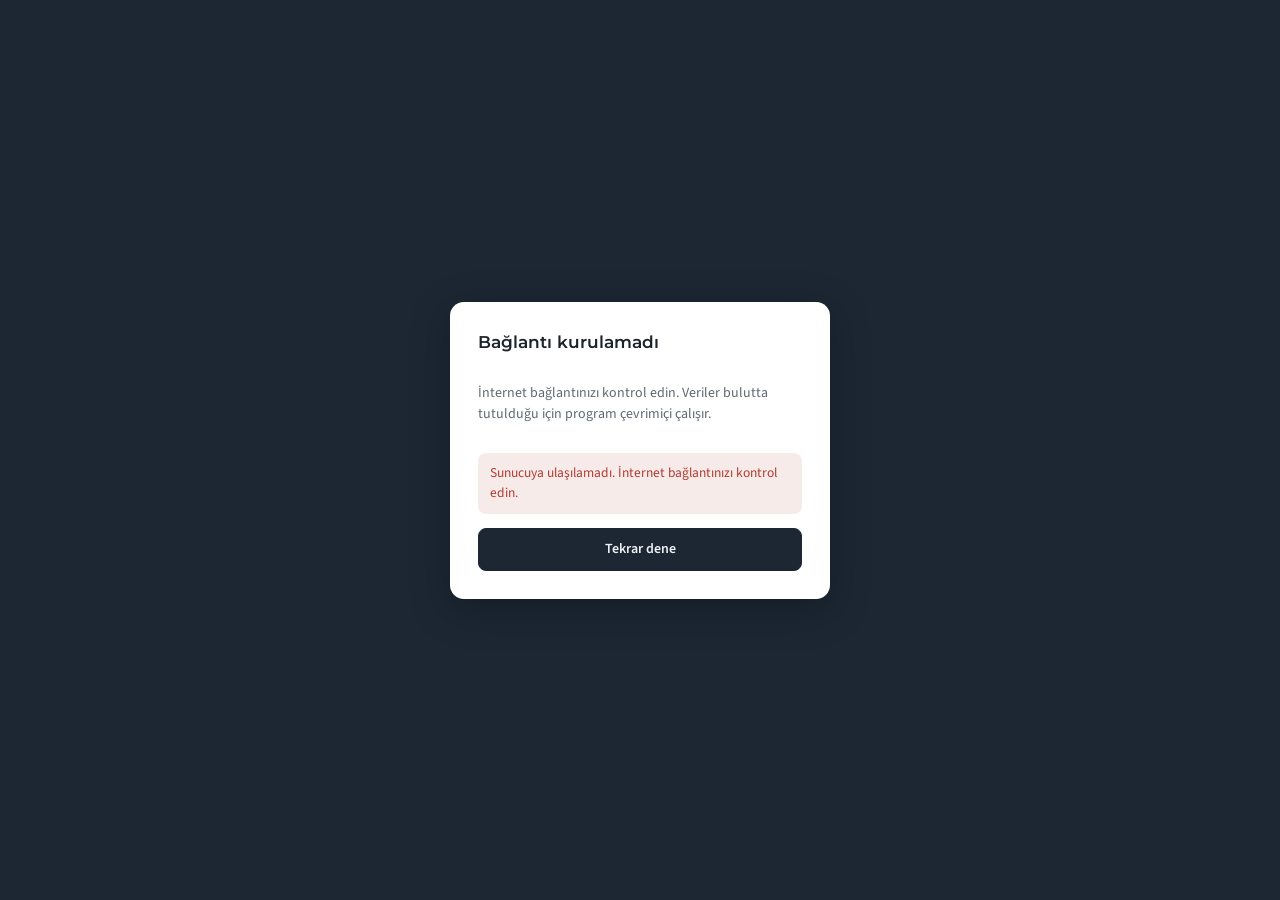
<file: index.html>
<!doctype html>
<html lang="tr">
  <head>
    <meta charset="utf-8" />
    <meta http-equiv="Content-Security-Policy" content="default-src 'self'; connect-src 'self' https://*.supabase.co wss://*.supabase.co; style-src 'self' 'unsafe-inline'; img-src 'self' data:; font-src 'self' data:" />
    <title>Altıntaş Dekorasyon Yönetim</title>
    <script type="module" crossorigin src="./assets/index-xyFmhIWs.js"></script>
    <link rel="stylesheet" crossorigin href="./assets/index-BRkIK-z9.css">
  </head>
  <body>
    <div id="root"></div>
  </body>
</html>
</file>
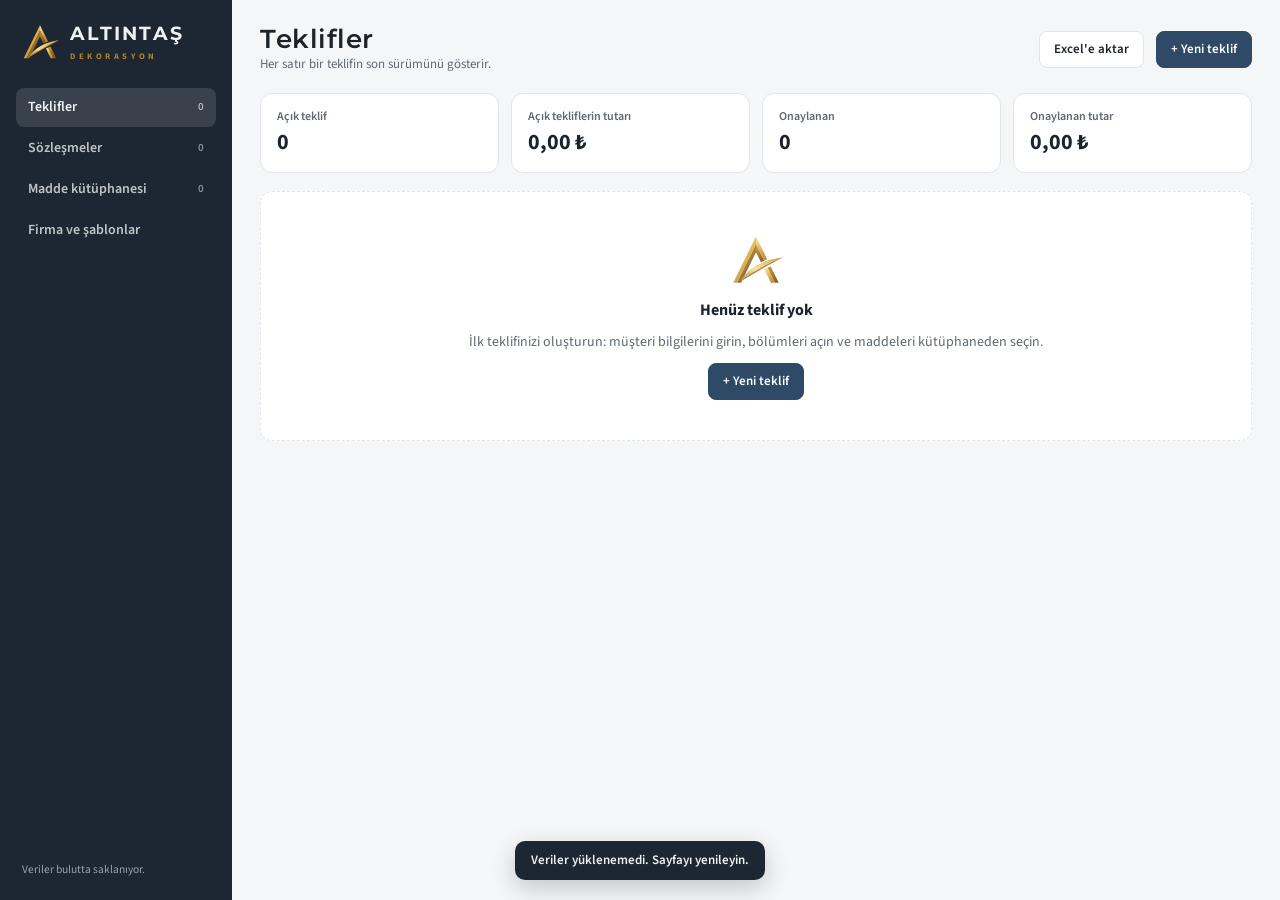
<file: teklif/index.html>
<!doctype html>
<html lang="tr"><head><meta charset="utf-8"><meta name="viewport" content="width=device-width,initial-scale=1"><meta http-equiv="Content-Security-Policy" content="default-src 'self' data: blob:; script-src 'self' 'unsafe-inline' 'unsafe-eval'; style-src 'self' 'unsafe-inline'; img-src 'self' data: blob:; font-src 'self' data:; connect-src 'self' data: blob:"><script src="kopru.js"></script></head><body>
<title>Altıntaş Teklif</title>
<meta name="claude:viewport-fit-sides" content="cover">
<link rel="stylesheet" href="fonts/fonts.css">
<script src="lib/html2pdf.bundle.min.js"></script>
<style>
/* Layout: koyu petrol kenar çubuğu + çalışma alanı; editörde ana sütun ve yapışkan fiyat paneli; belge her zaman beyaz A4 */
:root{
  --bg:#f5f6f7; --surface:#ffffff; --sunken:#f9fafb; --ink:#1c232b; --muted:#5f6873; --line:#e2e5e9;
  --brand:#1c2733; --brand-ink:#eef1f4; --accent:#2e4a66; --accent-soft:#edf1f5; --gold:#b08326; --gold-soft:#f6efe0;
  --ok:#2c7a4b; --warn:#b06d12; --bad:#b23b31; --info:#2d5f8f;
  --f-ui:"Source Sans 3","Segoe UI",system-ui,sans-serif; --f-head:"Montserrat",system-ui,sans-serif; --f-logo:"Montserrat",system-ui,sans-serif; --w-head:600; --w-logo:700;
}
@media (prefers-color-scheme:dark){:root:not([data-theme="light"]){
  --bg:#111418; --surface:#1a1f25; --sunken:#15191e; --ink:#e4e7eb; --muted:#9aa3ad; --line:#2b323a;
  --brand:#0d1014; --brand-ink:#e4e7eb; --accent:#9db7d1; --accent-soft:#1f2933; --gold:#d9ab47; --gold-soft:#2a241a;
  --ok:#69c290; --warn:#e3a24a; --bad:#ee7d72; --info:#83b3e6; color-scheme:dark}}
:root[data-theme="dark"]{
  --bg:#111418; --surface:#1a1f25; --sunken:#15191e; --ink:#e4e7eb; --muted:#9aa3ad; --line:#2b323a;
  --brand:#0d1014; --brand-ink:#e4e7eb; --accent:#9db7d1; --accent-soft:#1f2933; --gold:#d9ab47; --gold-soft:#2a241a;
  --ok:#69c290; --warn:#e3a24a; --bad:#ee7d72; --info:#83b3e6; color-scheme:dark}

*{box-sizing:border-box}
html,body{height:100%}
body{background:var(--bg);color:var(--ink);font:14px/1.5 var(--f-ui);margin:0}
button,input,select,textarea{font:inherit;color:inherit}
:focus-visible{outline:2px solid var(--accent);outline-offset:2px}
.shell{display:grid;grid-template-columns:232px 1fr;min-height:100%}
.side{background:var(--brand);color:var(--brand-ink);padding-block:22px;padding-left:max(16px,env(safe-area-inset-left,0px));padding-right:16px;display:flex;flex-direction:column;gap:4px;position:sticky;top:0;height:100vh}
.side .brand{margin:0 4px 22px}
.side nav{display:grid;gap:2px}
.side nav button{all:unset;cursor:pointer;padding:9px 12px;border-radius:8px;opacity:.78;font-weight:600;display:flex;justify-content:space-between;align-items:center}
.side nav button:hover{opacity:1;background:rgba(255,255,255,.06)}
.side nav button.on{opacity:1;background:rgba(255,255,255,.12)}
.side nav button:focus-visible{outline:2px solid var(--accent)}
.side nav .cnt{font-size:11px;opacity:.7}
.side .foot{margin-top:auto;font-size:11.5px;opacity:.6;padding:0 6px}
.main{min-width:0;padding-block:24px 64px;padding-left:28px;padding-right:max(28px,env(safe-area-inset-right,0px))}

.brandlogo{display:flex;align-items:center;gap:10px}
.brandlogo img{width:40px;height:40px;flex:none}
.brandlogo .w{display:grid;line-height:1}
.brandlogo .w b{font:var(--w-logo) 19px var(--f-logo);letter-spacing:.12em}
.brandlogo .w i{font:700 8.5px var(--f-ui);font-style:normal;letter-spacing:.42em;color:var(--gold);margin-top:5px}

.top{display:flex;flex-wrap:wrap;gap:12px;align-items:center;margin-bottom:18px}
.top h1{margin:0;font:var(--w-head) 26px/1.2 var(--f-head);letter-spacing:.02em}
.top .grow{flex:1;min-width:0}
.sub{color:var(--muted);font-size:13px}
.btn{cursor:pointer;border:1px solid var(--line);background:var(--surface);border-radius:8px;padding:8px 14px;font-weight:600;font-size:13px;display:inline-flex;gap:6px;align-items:center;white-space:nowrap}
.btn:hover{border-color:var(--muted)}
.btn.pri{background:var(--accent);border-color:var(--accent);color:var(--surface)}
.btn.pri:hover{filter:brightness(1.05)}
.btn.dark{background:var(--brand);border-color:var(--brand);color:var(--brand-ink)}
.btn.ghost{background:transparent;border-color:transparent;color:var(--muted)}
.btn.ghost:hover{color:var(--ink);border-color:var(--line)}
.btn.danger{color:var(--bad)}
.btn.sm{padding:5px 10px;font-size:12px}
.btn[disabled]{opacity:.45;cursor:not-allowed}
.icon{cursor:pointer;border:none;background:none;color:var(--muted);width:28px;height:28px;border-radius:6px;display:inline-grid;place-items:center;font-size:14px}
.icon:hover{background:var(--sunken);color:var(--ink)}
.icon.del:hover{color:var(--bad)}

.card{background:var(--surface);border:1px solid var(--line);border-radius:12px;padding:18px 20px;display:grid;gap:14px}
.card > h2{margin:0;font:700 15px var(--f-ui);display:flex;align-items:center;gap:10px}
.card > h2 small{font-weight:500;color:var(--muted);font-size:12.5px}
.grid{display:grid;grid-template-columns:repeat(auto-fit,minmax(200px,1fr));gap:12px}
.fld{display:grid;gap:4px;min-width:0}
.fld > span{font-size:11.5px;font-weight:600;color:var(--muted);letter-spacing:.02em}
input[type=text],input[type=date],input[type=number],input[type=email],select,textarea{width:100%;background:var(--sunken);border:1px solid var(--line);border-radius:7px;padding:7px 10px;min-width:0}
textarea{resize:vertical;line-height:1.45}
input:focus,select:focus,textarea:focus{outline:none;border-color:var(--accent);background:var(--surface)}
.num{text-align:right;font-variant-numeric:tabular-nums}

.kpis{display:grid;grid-template-columns:repeat(auto-fit,minmax(170px,1fr));gap:12px;margin-bottom:18px}
.kpi{background:var(--surface);border:1px solid var(--line);border-radius:12px;padding:14px 16px}
.kpi small{display:block;color:var(--muted);font-size:12px;font-weight:600}
.kpi b{font:700 22px var(--f-ui);font-variant-numeric:tabular-nums}
.tablewrap{background:var(--surface);border:1px solid var(--line);border-radius:12px;overflow-x:auto}
table.list{width:100%;border-collapse:collapse;min-width:720px}
table.list th{text-align:left;font-size:11px;letter-spacing:.06em;text-transform:uppercase;color:var(--muted);padding:11px 14px;border-bottom:1px solid var(--line);font-weight:700}
table.list td{padding:12px 14px;border-bottom:1px solid var(--line);vertical-align:middle}
table.list tr:last-child td{border-bottom:none}
table.list tbody tr{cursor:pointer}
table.list tbody tr:hover td{background:var(--sunken)}
.mono{font-variant-numeric:tabular-nums;font-weight:600;white-space:nowrap}
.r{text-align:right}
.pill{display:inline-block;font-size:11.5px;font-weight:700;padding:3px 9px;border-radius:999px;border:1px solid currentColor;white-space:nowrap}
.st-Taslak{color:var(--muted)}.st-Gönderildi{color:var(--info)}.st-Revizyon{color:var(--warn)}.st-Onaylandı{color:var(--ok)}.st-Reddedildi{color:var(--bad)}
.toolbar{display:flex;flex-wrap:wrap;gap:8px;align-items:center;margin-bottom:12px}
.toolbar input{max-width:280px}
.chips{display:flex;flex-wrap:wrap;gap:6px}
.chip{cursor:pointer;border:1px solid var(--line);background:var(--surface);border-radius:999px;padding:4px 11px;font-size:12.5px;font-weight:600;color:var(--muted)}
.chip:hover,.chip.on{border-color:var(--accent);color:var(--ink)}
.chip.on{background:var(--accent-soft)}
.empty{background:var(--surface);border:1px dashed var(--line);border-radius:12px;padding:40px 24px;display:grid;gap:10px;justify-items:center;text-align:center;color:var(--muted)}
.empty b{color:var(--ink);font-size:16px}
.empty img{width:56px;opacity:.9}

/* editor */
.ed{display:grid;grid-template-columns:minmax(0,1fr) 320px;gap:18px;align-items:start}
.ed-main{display:grid;gap:16px;min-width:0}
.aside{position:sticky;top:16px;display:grid;gap:14px}
.seg{display:grid;grid-auto-flow:column;grid-auto-columns:1fr;border:1px solid var(--line);border-radius:8px;overflow:hidden;background:var(--sunken)}
.seg button{all:unset;cursor:pointer;text-align:center;padding:7px 4px;font-size:12px;font-weight:600;color:var(--muted)}
.seg button.on{background:var(--brand);color:var(--brand-ink)}
.seg button:focus-visible{outline:2px solid var(--accent)}
.hint{font-size:12px;color:var(--muted)}
.warnbox{font-size:12.5px;border-radius:8px;padding:8px 10px;background:var(--accent-soft);color:var(--ink);border:1px solid var(--accent)}
.okbox{font-size:12.5px;color:var(--ok);font-weight:600}
.badbox{font-size:12.5px;color:var(--bad);font-weight:600}
.tl{display:flex;justify-content:space-between;gap:10px;font-size:13px}
.tl span:last-child{font-variant-numeric:tabular-nums;font-weight:600}
.tl.big{font-size:17px;font-weight:800;border-top:1px solid var(--line);padding-top:10px}
.tl.big span:first-child{font-weight:700;font-size:13px;align-self:center}
.yazi{font-size:11.5px;color:var(--muted);font-style:italic}

.bolum{border:1px solid var(--line);border-radius:12px;background:var(--surface);overflow:hidden}
.bh{display:flex;gap:10px;align-items:center;padding:10px 12px;background:var(--sunken);border-bottom:1px solid var(--line);flex-wrap:wrap}
.bh .bn{font:var(--w-head) 20px var(--f-head);color:var(--accent);width:34px;text-align:center}
.bh input.bname{flex:1 1 200px;font-weight:700;text-transform:uppercase;letter-spacing:.03em;background:transparent;border-color:transparent}
.bh input.bname:hover{border-color:var(--line)}
.bh .btot{font-weight:700;font-variant-numeric:tabular-nums;min-width:120px;text-align:right}
.bh .bgot{width:150px}
.maddeler{display:grid}
.madde{display:grid;grid-template-columns:40px minmax(0,1fr) 300px auto;gap:8px 12px;padding:12px;border-bottom:1px solid var(--line);align-items:start}
.madde .mn{font-weight:800;color:var(--accent);padding-top:7px;font-variant-numeric:tabular-nums}
.madde .mtext{display:grid;gap:6px;min-width:0}
.madde .mtext input.mtitle{font-weight:700}
.madde .mprice{display:grid;grid-template-columns:70px 78px 1fr;gap:6px;align-content:start}
.madde .mprice .mtut{grid-column:1/-1;text-align:right;font-weight:700;font-variant-numeric:tabular-nums;font-size:13px;padding-top:2px}
.madde .mctl{display:grid;gap:2px}
.badd{display:flex;gap:8px;padding:10px 12px;flex-wrap:wrap}
.addsec{display:grid;gap:10px}
.addsec .row{display:flex;gap:8px}
.addsec .row input{max-width:340px}
.cond{display:grid;gap:6px}
.cond label{display:flex;gap:8px;align-items:flex-start;font-size:13.5px}
.cond label input{margin-top:3px}
.cond label .t{flex:1}
.payrow{display:grid;grid-template-columns:90px 1fr 140px 28px;gap:8px;align-items:center}
.payrow .amt{text-align:right;font-variant-numeric:tabular-nums;font-weight:600;font-size:13px}
.savestate{font-size:12px;color:var(--muted)}
.opts{display:flex;flex-wrap:wrap;gap:6px;align-items:center}
.opts select{width:auto;max-width:100%;background:var(--accent-soft);border-color:var(--accent);font-weight:600;font-size:12.5px;padding:4px 8px}
.madde .mprice .cost{grid-column:1/-1}
.madde .mprice .cost input{background:var(--accent-soft)}
.madde .mprice .mkar{grid-column:1/-1;text-align:right;font-size:11.5px;color:var(--muted)}
.costcard{border-color:var(--accent)}
.kar-ok{color:var(--ok)}.kar-low{color:var(--warn)}.kar-bad{color:var(--bad)}
.filebtn{position:relative;overflow:hidden}
.filebtn input{position:absolute;inset:0;opacity:0;cursor:pointer}
.banner{background:var(--accent-soft);border:1px solid var(--accent);border-radius:10px;padding:10px 14px;font-size:13px;display:flex;gap:10px;align-items:center;flex-wrap:wrap;margin-bottom:14px}
.vers{display:flex;gap:6px;flex-wrap:wrap;align-items:center;font-size:12.5px}

/* modal */
.modal{position:fixed;inset:0;background:rgba(10,18,20,.55);display:grid;place-items:center;padding:20px;z-index:50}
.modal .box{background:var(--surface);border-radius:14px;width:min(760px,100%);max-height:86vh;display:grid;grid-template-rows:auto auto 1fr;overflow:hidden;border:1px solid var(--line)}
.modal .mh{display:flex;justify-content:space-between;align-items:center;padding:14px 18px;border-bottom:1px solid var(--line)}
.modal .mh h3{margin:0;font:var(--w-head) 20px var(--f-head)}
.modal .ms{padding:12px 18px;display:grid;gap:10px;border-bottom:1px solid var(--line)}
.modal .ml{overflow:auto;padding:8px 10px}
.libitem{all:unset;cursor:pointer;display:grid;gap:3px;padding:10px 10px;border-radius:8px;width:100%;box-sizing:border-box}
.libitem:hover,.libitem:focus-visible{background:var(--sunken)}
.libitem b{font-size:13.5px}
.libitem span{font-size:12.5px;color:var(--muted)}
.libgroup{font-size:11px;font-weight:800;letter-spacing:.08em;text-transform:uppercase;color:var(--accent);padding:10px 10px 4px}

/* library & settings */
.libtable .madde{grid-template-columns:150px minmax(0,1fr) 220px auto}
.clause{display:grid;grid-template-columns:44px 1fr auto;gap:8px;align-items:start;padding:10px 0;border-bottom:1px solid var(--line)}
.clause .cn{font:var(--w-head) 18px var(--f-head);color:var(--accent);padding-top:4px}
.clause .cb{display:grid;gap:6px}
code.ph{font-size:11.5px;background:var(--sunken);border:1px solid var(--line);border-radius:4px;padding:1px 5px;cursor:pointer}

/* toast */
.toast{position:fixed;left:50%;bottom:calc(20px + env(safe-area-inset-bottom,0px));transform:translateX(-50%);background:var(--brand);color:var(--brand-ink);padding:10px 16px;border-radius:10px;font-weight:600;font-size:13px;z-index:60;box-shadow:0 8px 24px rgba(0,0,0,.2)}

/* document (always paper) */
.paperwrap{overflow-x:auto;padding:8px 0 24px}
.doc{width:794px;margin:0 auto;background:#fff;color:#1c232b;font:12px/1.55 var(--f-ui);padding:56px 60px 48px;box-shadow:0 10px 40px rgba(20,28,38,.12);border-radius:2px}
.doc *{color:inherit}
.d-head{display:flex;justify-content:space-between;align-items:flex-start;gap:24px}
.d-head .brandlogo img{width:58px;height:58px}
.d-head .brandlogo .w b{font-size:27px;color:#1c2733}
.d-head .brandlogo .w i{font-size:10px;color:#b08326}
.d-type{text-align:right}
.d-type .t{font:var(--w-head) 30px/1 var(--f-head);letter-spacing:.14em;color:#1c2733}
.d-type dl{display:grid;grid-template-columns:auto auto;gap:2px 14px;margin:12px 0 0;font-size:11px;justify-content:end}
.d-type dt{color:#6b7480;text-align:right}
.d-type dd{margin:0;font-weight:700;text-align:right;font-variant-numeric:tabular-nums;white-space:nowrap}
.d-rule{height:2px;background:linear-gradient(90deg,#b08326 0 64px,#1c2733 64px);margin:22px 0 22px}
.d-parties{display:grid;grid-template-columns:1fr 1fr;gap:28px}
.d-parties small{display:block;font-size:9.5px;font-weight:800;letter-spacing:.16em;color:#6b7480;margin-bottom:4px}
.d-parties b{display:block;font-size:14px;color:#1c2733}
.d-parties span{display:block;color:#4d5661}
.d-intro{margin:22px 0 8px;color:#343d47}
.d-sec{margin-top:22px}
.d-sec-h{display:flex;align-items:baseline;gap:12px;border-bottom:1px solid #dde1e5;padding-bottom:6px;margin-bottom:4px}
.d-sec-n{font:var(--w-head) 22px/1 var(--f-head);color:#6b7480;min-width:30px}
.d-sec-h h3{margin:0;font:800 12.5px var(--f-ui);letter-spacing:.12em;text-transform:uppercase;color:#1c2733;flex:1}
.d-madde{display:grid;grid-template-columns:30px 1fr auto;gap:12px;padding:9px 0;border-bottom:1px dotted #dde1e5}
.d-madde .n{font-weight:800;color:#6b7480;font-variant-numeric:tabular-nums}
.d-madde b{display:block;color:#1c2733;font-size:12.5px}
.d-madde p{margin:2px 0 0;color:#3a434d}
.d-madde .note{font-style:italic;color:#6b7480;font-size:11px}
.d-ma{text-align:right;white-space:nowrap;font-variant-numeric:tabular-nums}
.d-ma span{display:block;color:#6b7480;font-size:10.5px}
.d-ma b{font-size:12.5px}
.d-sec-t{display:flex;justify-content:flex-end;gap:18px;padding:8px 0 0;font-weight:700;color:#1c2733;font-variant-numeric:tabular-nums}
.d-sec-t span{color:#6b7480;font-weight:600}
.d-sum{margin:28px 0 0 auto;width:330px;border:1px solid #1c2733;padding:14px 16px;display:grid;gap:5px}
.d-sum .l{display:flex;justify-content:space-between;gap:12px;font-variant-numeric:tabular-nums}
.d-sum .l span:first-child{color:#4d5661}
.d-sum .g{border-top:1px solid #1c2733;margin-top:6px;padding-top:8px;font-weight:800;font-size:15px;color:#1c2733}
.d-sum .g span:first-child{color:#1c2733;font-size:11px;letter-spacing:.08em;align-self:center}
.d-sum .yz{font-size:10.5px;color:#6b7480;font-style:italic;text-align:right}
.d-cond{margin-top:26px;display:grid;grid-template-columns:1fr;gap:28px}
.d-cond h4{margin:0 0 6px;font-size:9.5px;font-weight:800;letter-spacing:.16em;color:#6b7480}
.d-cond ol{margin:0;padding-left:16px;color:#3a434d;display:grid;gap:3px}
.d-cond table{width:100%;border-collapse:collapse;font-variant-numeric:tabular-nums}
.d-cond td{padding:4px 0;border-bottom:1px dotted #dde1e5;color:#3a434d}
.d-sign{display:grid;grid-template-columns:1fr 1fr;gap:40px;margin-top:40px}
.d-sign div{border-top:1px solid #1c2733;padding-top:8px;font-size:11px;color:#4d5661;min-height:70px}
.d-sign b{display:block;color:#1c2733;font-size:12px}
.d-contact{display:flex;flex-wrap:wrap;gap:2px 14px;margin-top:10px;font-size:10px;color:#4d5661}
.d-contact span{white-space:nowrap}
.d-contact b{color:#6b7480;font-weight:800;font-size:8.5px;letter-spacing:.12em;margin-right:4px}
.d-slogan{font-size:10px;color:#6b7480;letter-spacing:.04em;margin-top:6px}
.d-foot{margin-top:36px;border-top:2px solid #1c2733;position:relative;padding-top:12px;display:grid;gap:10px}
.d-foot::before{content:"";position:absolute;left:0;top:-2px;width:64px;height:2px;background:#b08326}
.d-foot .cols{display:grid;grid-template-columns:repeat(auto-fit,minmax(150px,1fr));gap:12px 22px}
.d-foot .col{display:grid;gap:1px;align-content:start;font-size:9.5px;color:#3a434d;line-height:1.45}
.d-foot .col small{font-size:8px;font-weight:800;letter-spacing:.16em;color:#6b7480;margin-bottom:2px}
.d-foot .legal{display:flex;flex-wrap:wrap;justify-content:space-between;gap:4px 14px;font-size:8.5px;color:#6b7480;border-top:1px solid #e6e9ec;padding-top:6px}
.d-foot.pdf{margin-top:0}
.d-runhead{display:flex;justify-content:space-between;align-items:center;border-bottom:1px solid #dde1e5;padding-bottom:6px;font-size:9.5px;color:#6b7480}
.d-runhead .brandlogo img{width:26px;height:26px}
.d-runhead .brandlogo .w b{font-size:13px;color:#1c2733}
.d-runhead .brandlogo .w i{font-size:6px;margin-top:3px;color:#b08326}
.hfprev{background:#fff;border:1px solid var(--line);border-radius:10px;overflow-x:auto;padding:16px}
.hfprev .doc{box-shadow:none;padding:24px 28px;width:760px}
.d-title{text-align:center;margin:6px 0 4px}
.d-title h2{margin:0;font:var(--w-head) 21px var(--f-head);letter-spacing:.08em;color:#1c2733}
.d-cl{margin-top:14px}
.d-cl h4{margin:0 0 4px;font-size:11.5px;font-weight:800;color:#1c2733;letter-spacing:.04em}
.d-cl p{margin:0;color:#343d47;text-align:justify}
.d-ek{margin-top:30px}
.d-ek > h3{font:var(--w-head) 17px var(--f-head);letter-spacing:.06em;color:#1c2733;margin:0 0 4px;border-bottom:2px solid #b08326;padding-bottom:6px}
.d-pay{width:100%;border-collapse:collapse;margin-top:8px;font-variant-numeric:tabular-nums}
.d-pay th{text-align:left;font-size:9.5px;letter-spacing:.12em;color:#6b7480;border-bottom:1px solid #1c2733;padding:6px 4px}
.d-pay td{padding:7px 4px;border-bottom:1px dotted #dde1e5}
.d-pay tfoot td{font-weight:800;border-bottom:none;border-top:1px solid #1c2733}
.pb{break-before:page;page-break-before:always}
.miss{background:#fde9b8;padding:0 3px;border-radius:2px}

@media (max-width:1100px){.ed{grid-template-columns:1fr}.aside{position:static}}
@media (max-width:820px){
  .shell{grid-template-columns:1fr}
  .side{position:static;height:auto;flex-direction:row;flex-wrap:wrap;align-items:center;padding-block:12px;padding-right:max(16px,env(safe-area-inset-right,0px))}
  .side .brand{margin:0 12px 0 0}
  .side nav{display:flex;flex-wrap:wrap}
  .side .foot{display:none}
  .main{padding-left:max(16px,env(safe-area-inset-left,0px));padding-right:max(16px,env(safe-area-inset-right,0px))}
  .madde{grid-template-columns:32px minmax(0,1fr) auto}
  .madde .mprice{grid-column:2/3}
  .libtable .madde{grid-template-columns:1fr auto}
  .payrow{grid-template-columns:70px 1fr 28px}
  .payrow .amt{grid-column:2/3;text-align:left}
  .top h1{font-size:21px}
  .top .grow{flex-basis:100%;order:-1}
}
@media (prefers-reduced-motion:no-preference){.btn,.chip{transition:border-color .12s,background .12s}}
</style>
<link rel="stylesheet" href="kurumsal.css">

<div id="app"><div class="main" style="padding:40px">Yükleniyor…</div></div>

<script>
(function(){
"use strict";
/* ---------- yardımcılar ---------- */
const esc = s => String(s ?? "").replace(/[&<>"']/g, c => ({"&":"&amp;","<":"&lt;",">":"&gt;",'"':"&quot;","'":"&#39;"}[c]));
const uid = () => Math.random().toString(36).slice(2, 9) + Date.now().toString(36).slice(-4);
const fmt = new Intl.NumberFormat("tr-TR", {minimumFractionDigits:2, maximumFractionDigits:2});
const money = n => fmt.format(Math.round((n || 0) * 100) / 100) + " ₺";
const num = v => { if (typeof v === "number") return isFinite(v) ? v : 0; let s = String(v ?? "").trim().replace(/\s|₺/g, ""); if (s.includes(",")) s = s.replace(/\./g, "").replace(",", "."); else if ((s.match(/\./g) || []).length > 1 || /\.\d{3}$/.test(s)) s = s.replace(/\./g, ""); const n = parseFloat(s); return isNaN(n) ? 0 : n; };
const numIn = n => n ? String(n).replace(".", ",") : "";
const today = () => new Date().toISOString().slice(0, 10);
const trDate = iso => { if (!iso) return ""; const [y, m, d] = iso.split("-"); return d + "." + m + "." + y; };
const addDays = (iso, n) => { const d = new Date(iso + "T12:00:00"); d.setDate(d.getDate() + n); return d.toISOString().slice(0, 10); };
const clone = o => JSON.parse(JSON.stringify(o));
const two = n => String(n).padStart(2, "0");

function yaziyla(amount){
  const ones = ["","bir","iki","üç","dört","beş","altı","yedi","sekiz","dokuz"];
  const tens = ["","on","yirmi","otuz","kırk","elli","altmış","yetmiş","seksen","doksan"];
  const groups = ["","bin","milyon","milyar","trilyon"];
  const three = n => { const h = Math.floor(n / 100), t = Math.floor(n % 100 / 10), o = n % 10; return (h ? (h > 1 ? ones[h] : "") + "yüz" : "") + tens[t] + ones[o]; };
  amount = Math.round((amount || 0) * 100) / 100;
  let lira = Math.floor(amount), kurus = Math.round((amount - lira) * 100);
  if (lira === 0 && kurus === 0) return "sıfır Türk Lirası";
  let out = "", i = 0;
  while (lira > 0){ const g = lira % 1000; if (g){ const w = (i === 1 && g === 1) ? "" : three(g); out = w + groups[i] + out; } lira = Math.floor(lira / 1000); i++; }
  let s = (out || "sıfır") + " Türk Lirası";
  if (kurus) s += " " + three(kurus) + " Kuruş";
  return s;
}

/* ---------- logo ---------- */
function markSVG(ink, gold){
  // Altın A işareti: iki yüzlü bacaklar ve kesen kavis
  return '<svg xmlns="http://www.w3.org/2000/svg" viewBox="0 0 64 64"><defs><linearGradient id="m1" x1="0" y1="0" x2="0.6" y2="1"><stop offset="0" stop-color="#fbe7a6"/><stop offset=".5" stop-color="#e2b552"/><stop offset="1" stop-color="#b8862d"/></linearGradient><linearGradient id="m2" x1="0" y1="0" x2="0.6" y2="1"><stop offset="0" stop-color="#c9973a"/><stop offset=".6" stop-color="#9c6d22"/><stop offset="1" stop-color="#7a5418"/></linearGradient><linearGradient id="m3" x1="0" y1="1" x2="1" y2="0"><stop offset="0" stop-color="#a87726"/><stop offset=".45" stop-color="#f8e0a0"/><stop offset="1" stop-color="#d1a03f"/></linearGradient><linearGradient id="m4" x1="0" y1="1" x2="1" y2="0"><stop offset="0" stop-color="#7a5418"/><stop offset=".5" stop-color="#b8862d"/><stop offset="1" stop-color="#8f6420"/></linearGradient></defs><path d="M32 5L6 58h4.5L32 14z" fill="url(#m1)"/><path d="M32 14L10.5 58H15L32 23z" fill="url(#m2)"/><path d="M32 5l12.75 26-3.55 1.8L32 14z" fill="url(#m1)"/><path d="M32 14l9.2 18.8-3.6 1.8L32 23z" fill="url(#m2)"/><path d="M48.7 39L58 58h-4.5l-8.4-17.25z" fill="url(#m2)"/><path d="M45.1 40.75L53.5 58H49l-7.5-15.5z" fill="url(#m1)"/><path d="M12.5 57.5Q29 33.5 62 29Q35 44 12.5 57.5z" fill="url(#m4)"/><path d="M12.5 57.5Q29 33.5 62 29Q33 41 12.5 57.5z" fill="url(#m3)"/></svg>';
}
const markURI = (ink, gold) => "data:image/svg+xml;charset=utf-8," + encodeURIComponent(markSVG(ink, gold));
const MARK_DOC = markURI("#1c2733", "#b08326");
function logoHTML(onDark){
  const src = onDark ? markURI("#eef1f4", "#c9a76f") : MARK_DOC;
  return '<div class="brandlogo"><img src="'+src+'" alt=""><div class="w"><b>ALTINTAŞ</b><i>DEKORASYON</i></div></div>';
}

/* ---------- varsayılanlar (Excel'den bağımsız) ---------- */
const BIRIMLER = ["gtr","adet","m²","mtül","m³","takım","kg","set"];
const DURUMLAR = ["Taslak","Gönderildi","Revizyon istendi","Onaylandı","Reddedildi"];
const BOLUM_ONERI = ["Yıkım ve hazırlık","Tesisat","Elektrik","Duvar ve tavan","Zemin","Mutfak","Banyo ve WC","Salon","Yatak odası","Mobilya ve dolap","Kapı ve pencere","Aydınlatma","Genel giderler"];
const DEFAULT_KOSULLAR = [
  "Fiyatlarımıza KDV dahil değildir.",
  "Teklifte yazılı olmayan malzeme, aksesuar ve işler kapsam dışıdır.",
  "Renk, model ve numune seçimleri iş başlamadan önce yazılı olarak onaylanır.",
  "Teklif, geçerlilik süresi içinde onaylanması halinde bağlayıcıdır."
];
const DEFAULT_ODEME = [{oran:40, aciklama:"Sözleşme imzasında"},{oran:40, aciklama:"Kaba işler tamamlandığında"},{oran:20, aciklama:"Teslimde"}];
const DEFAULT_MADDELER = [
  {baslik:"Sözleşmenin konusu", metin:"Bu sözleşmenin konusu, İşveren'e ait {IS_ADRESI} adresindeki mekânda, {TEKLIF_NO} numaralı onaylı teklifte ve bu sözleşmenin eki olan Ek-1 İş Kapsamı'nda tanımlanan tadilat ve dekorasyon işlerinin Yüklenici tarafından yapılmasıdır."},
  {baslik:"Kapsam ve ekler", metin:"İşin kapsamı Ek-1 ile sınırlıdır. Ek-1'de yer almayan iş, malzeme ve aksesuarlar sözleşme kapsamı dışındadır. Ek-1 İş Kapsamı ve Ek-2 Ödeme Takvimi bu sözleşmenin ayrılmaz parçasıdır; aralarında çelişki olması halinde sözleşme metni esas alınır."},
  {baslik:"Süre ve teslim", metin:"İşe başlama tarihi {BASLAMA}, planlanan teslim tarihi {TESLIM} olarak belirlenmiştir. Süre; mekânın boş ve çalışmaya hazır teslim edilmesi, seçimlerin zamanında onaylanması ve ödemelerin takvime uygun yapılması koşuluyla işler. İşveren kaynaklı gecikmeler ve mücbir sebepler süreye eklenir."},
  {baslik:"Sözleşme bedeli", metin:"Sözleşme bedeli {BEDEL} ({BEDEL_YAZI}) olup {KDV_DURUMU}."},
  {baslik:"Ödeme", metin:"Ödemeler Ek-2 Ödeme Takvimi'ne göre yapılır. Ödemenin gecikmesi halinde Yüklenici, gecikme süresince işi durdurma hakkına sahiptir; bu süre teslim tarihine eklenir."},
  {baslik:"Malzeme ve seçimler", metin:"Renk, desen, marka ve model seçimleri İşveren'in yazılı onayıyla kesinleşir. Doğal malzemelerde ve üretim partileri arasında görülen, standart tolerans içindeki ton ve desen farklılıkları ayıp sayılmaz."},
  {baslik:"Değişiklik ve ilave işler", metin:"Ek-1 dışındaki her talep ilave iştir. İlave işler, bedeli ve süreye etkisi yazılı olarak kararlaştırıldıktan sonra yapılır ve ek protokol ile sözleşmeye eklenir."},
  {baslik:"Teslim ve kabul", metin:"İşin tamamlanmasının ardından taraflar birlikte kontrol yapar. Tespit edilen eksikler bir tutanağa yazılır ve Yüklenici tarafından makul sürede giderilir."},
  {baslik:"Garanti", metin:"Yüklenici, kendi işçiliğinden kaynaklanan kusurlara karşı teslim tarihinden itibaren {GARANTI} garanti verir. Malzeme ve cihazlar üretici veya ithalatçı garantisine tabidir. Kullanım hatası ve dış etkenlerden doğan hasarlar garanti dışıdır."},
  {baslik:"Fesih", metin:"Taraflardan biri yükümlülüklerini yerine getirmezse diğer taraf yazılı bildirimde bulunur. Aykırılık bildirimden itibaren 10 gün içinde giderilmezse sözleşme feshedilebilir. Fesih halinde yapılmış işler ve temin edilmiş malzemeler hesaplanarak taraflar arasında mahsuplaşılır."},
  {baslik:"Mücbir sebep", metin:"Doğal afet, salgın, resmi kararlar ve tarafların kontrolü dışındaki benzeri olaylar mücbir sebep sayılır. Bu süre boyunca taraflar yükümlülüklerinden sorumlu tutulmaz ve iş süresi uzar."},
  {baslik:"Uyuşmazlıklar", metin:"Uyuşmazlıklarda öncelikle uzlaşma yolu denenir. Çözülemeyen uyuşmazlıklarda {MAHKEME} Mahkemeleri ve İcra Daireleri yetkilidir. İşveren'in tüketici olduğu hallerde tüketici mevzuatının zorunlu hükümleri saklıdır."},
  {baslik:"Yürürlük", metin:"İki nüsha olarak düzenlenen bu sözleşme, taraflarca imzalandığı tarihte yürürlüğe girer."}
];
const PLACEHOLDERS = ["{IS_ADRESI}","{TEKLIF_NO}","{BASLAMA}","{TESLIM}","{BEDEL}","{BEDEL_YAZI}","{KDV_DURUMU}","{GARANTI}","{MAHKEME}","{MUSTERI}","{FIRMA}"];
const DEFAULT_AYAR = {
  firma:{ad:"Altıntaş Dekorasyon", unvan:"", slogan:"İç mimari · Tadilat · Dekorasyon", yetkili:"", showroomAdres:"", showroomTel:"", fabrikaAdres:"", fabrikaTel:"", gsm:"", eposta:"", web:"", instagram:"", vergiDairesi:"", vergiNo:"", banka:"", iban:"", mahkeme:"", garanti:"2 (iki) yıl"},
  teklif:{gecerlilik:15, kdv:20, giris:"Talebiniz doğrultusunda hazırladığımız teklifimizi bilgilerinize sunar, iyi çalışmalar dileriz.", kosullar:DEFAULT_KOSULLAR.join("\n")},
  sozlesmeMaddeleri: DEFAULT_MADDELER
};

/* ---------- veri katmanı ---------- */
const store = {
  db:null, mode:"local",
  async init(){
    try { if (window.claude && window.claude.use) this.db = await window.claude.use("db"); } catch(e){ this.db = null; }
    this.mode = this.db ? "db" : "local";
  },
  lsGet(col){ try { return JSON.parse(localStorage.getItem("altintas_" + col) || "[]"); } catch(e){ return []; } },
  lsSet(col, arr){ try { localStorage.setItem("altintas_" + col, JSON.stringify(arr)); } catch(e){} },
  async list(col){
    if (this.db){ const snap = await this.db.collection(col).get(); return snap.docs.map(d => Object.assign(clone(d.data() || {}), {id:d.id})); }
    return this.lsGet(col);
  },
  async put(col, obj){
    const body = clone(obj); const id = body.id; delete body.id;
    if (this.db){ await this.db.collection(col).doc(id).set(body); return; }
    const arr = this.lsGet(col); const i = arr.findIndex(x => x.id === id); const rec = Object.assign(body, {id});
    if (i >= 0) arr[i] = rec; else arr.push(rec); this.lsSet(col, arr);
  },
  async del(col, id){
    if (this.db){ await this.db.collection(col).doc(id).delete(); return; }
    this.lsSet(col, this.lsGet(col).filter(x => x.id !== id));
  }
};

/* ---------- durum ---------- */
let showCostPref = false; try { showCostPref = localStorage.getItem("altintas_showCost") === "1"; } catch(e){}
const S = { showCost:showCostPref, view:"list", teklifler:[], kutuphane:[], ayar:clone(DEFAULT_AYAR), curId:null, filter:"Tümü", q:"", libTarget:null, libQ:"", libGrup:"Tümü", saving:"", loaded:false, dl:undefined };
const cur = () => S.teklifler.find(t => t.id === S.curId);

function mergeAyar(a){
  const d = clone(DEFAULT_AYAR); if (!a) return d;
  const fa = Object.assign({}, a.firma || {});
  if (fa.adres && !fa.showroomAdres) fa.showroomAdres = fa.adres;
  if (fa.telefon && !fa.showroomTel) fa.showroomTel = fa.telefon;
  return { firma:Object.assign(d.firma, fa), teklif:Object.assign(d.teklif, a.teklif || {}), sozlesmeMaddeleri:(a.sozlesmeMaddeleri && a.sozlesmeMaddeleri.length) ? a.sozlesmeMaddeleri : d.sozlesmeMaddeleri };
}

/* ---------- hesaplar ---------- */
const maddeTutar = m => num(m.miktar) * num(m.birimFiyat);
const bolumHesap = b => (b.maddeler || []).reduce((s, m) => s + maddeTutar(m), 0);
const bolumToplam = b => num(b.goturu) > 0 ? num(b.goturu) : bolumHesap(b);
const maddeMaliyet = m => num(m.miktar) * num(m.birimMaliyet);
const bolumMaliyet = b => num(b.goturuMaliyet) > 0 ? num(b.goturuMaliyet) : (b.maddeler || []).reduce((s, m) => s + maddeMaliyet(m), 0);
function calc(t){
  const kalem = (t.bolumler || []).reduce((s, b) => s + bolumToplam(b), 0);
  const ara = num(t.genelGoturu) > 0 ? num(t.genelGoturu) : kalem;
  const iskonto = num(t.iskonto);
  const matrah = Math.max(0, ara - iskonto);
  const kdv = matrah * num(t.kdvOran) / 100;
  const maliyet = (t.bolumler || []).reduce((s, b) => s + bolumMaliyet(b), 0);
  const kar = matrah - maliyet;
  return {kalem, ara, iskonto, matrah, kdv, dahil:matrah + kdv, odemeBaz: t.kdvGoster === "dahil" ? matrah + kdv : matrah, maliyet, kar, marj: matrah > 0 ? kar / matrah * 100 : 0};
}

/* ---------- akıllı madde ---------- */
const OPT_RE = /\[([^\[\]]*\|[^\[\]]*)\]/g;
const optGroups = txt => { const g = []; String(txt || "").replace(OPT_RE, (m, inner) => { g.push(inner.split("|").map(x => x.trim()).filter(Boolean)); return m; }); return g; };
function fillOpts(sablon, secimler){ let i = 0; return String(sablon || "").replace(OPT_RE, (m, inner) => { const opts = inner.split("|").map(x => x.trim()).filter(Boolean); const v = secimler && secimler[i] != null ? secimler[i] : opts[0]; i++; return v; }); }
function secimHTML(m, p){
  if (!m.sablon) return "";
  const g = optGroups(m.sablon); if (!g.length) return "";
  return '<div class="opts">'+g.map((opts, i) => '<select data-k="'+p+'secimler.'+i+'" aria-label="Seçenek '+(i+1)+'">'+opts.map(o => '<option'+((m.secimler||[])[i]===o?" selected":"")+'>'+esc(o)+'</option>').join("")+'</select>').join("")+'<span class="hint">Seçenekli madde: seçim değişince açıklama güncellenir.</span></div>';
}

/* ---------- teklif oluşturma ---------- */
function nextNo(prefix, list, key){
  const y = new Date().getFullYear(); const p = prefix + "-" + y + "-";
  let max = 0; list.forEach(x => { const v = key(x); if (v && v.startsWith(p)) max = Math.max(max, parseInt(v.slice(p.length), 10) || 0); });
  return p + String(max + 1).padStart(prefix === "ALT" ? 4 : 3, "0");
}
function newTeklif(){
  const a = S.ayar.teklif;
  return {
    id:uid(), no:nextNo("ALT", S.teklifler, x => x.no), rev:1, durum:"Taslak",
    olusturma:new Date().toISOString(), guncelleme:new Date().toISOString(),
    tarih:today(), gecerlilik:num(a.gecerlilik) || 15, hazirlayan:S.ayar.firma.yetkili || "",
    musteri:{ad:"", telefon:"", eposta:"", adres:"", kimlikNo:""}, proje:{ad:"", adres:""},
    giris:a.giris, gorunum:"genel", kdvOran:num(a.kdv), kdvGoster:"haric", genelGoturu:0, iskonto:0,
    bolumler:[], kosullar:String(a.kosullar || "").split("\n").map(s => s.trim()).filter(Boolean).map(t => ({t, on:true})),
    odemePlani:clone(DEFAULT_ODEME), sozlesme:null
  };
}
function latestRevs(){
  const by = {}; S.teklifler.forEach(t => { if (!by[t.no] || by[t.no].rev < t.rev) by[t.no] = t; });
  return Object.values(by).sort((a, b) => (b.guncelleme || "").localeCompare(a.guncelleme || ""));
}

/* ---------- kaydetme ---------- */
let saveTimer = null; const dirty = new Set();
function markDirty(t){ t.guncelleme = new Date().toISOString(); dirty.add(t.id); setSave("Kaydediliyor…"); clearTimeout(saveTimer); saveTimer = setTimeout(flush, 700); }
async function flush(){
  const ids = [...dirty]; dirty.clear();
  try { for (const id of ids){ const t = S.teklifler.find(x => x.id === id); if (t) await store.put("teklifler", t); } setSave("Kaydedildi"); }
  catch(e){ ids.forEach(i => dirty.add(i)); setSave("Kaydedilemedi, tekrar denenecek"); clearTimeout(saveTimer); saveTimer = setTimeout(flush, 4000); }
}
let ayarTimer = null;
function saveAyar(){ setSave("Kaydediliyor…"); clearTimeout(ayarTimer); ayarTimer = setTimeout(async () => { try { await store.put("ayarlar", Object.assign({id:"firma"}, S.ayar)); setSave("Kaydedildi"); } catch(e){ setSave("Kaydedilemedi"); } }, 700); }
const libTimers = {};
function saveLib(item){ setSave("Kaydediliyor…"); clearTimeout(libTimers[item.id]); libTimers[item.id] = setTimeout(async () => { try { await store.put("kutuphane", item); setSave("Kaydedildi"); } catch(e){ setSave("Kaydedilemedi"); } }, 700); }
function setSave(s){ S.saving = s; const el = document.getElementById("savestate"); if (el) el.textContent = s; }

let toastT = null;
function toast(msg){ let el = document.querySelector(".toast"); if (!el){ el = document.createElement("div"); el.className = "toast"; el.setAttribute("role","status"); document.body.appendChild(el); } el.textContent = msg; el.hidden = false; clearTimeout(toastT); toastT = setTimeout(() => { el.hidden = true; }, 2800); }

/* ---------- yol ---------- */
function setPath(obj, path, val){ const k = path.split("."); let o = obj; for (let i = 0; i < k.length - 1; i++){ o = o[/^\d+$/.test(k[i]) ? +k[i] : k[i]]; if (o == null) return; } o[/^\d+$/.test(k[k.length-1]) ? +k[k.length-1] : k[k.length-1]] = val; }
function getPath(obj, path){ return path.split(".").reduce((o, k) => o == null ? o : o[/^\d+$/.test(k) ? +k : k], obj); }

/* ---------- görünümler ---------- */
function nav(){
  const n = latestRevs().length, sz = S.teklifler.filter(t => t.sozlesme && t.sozlesme.no).length;
  const b = (v, label, c) => '<button data-act="go" data-v="'+v+'" class="'+(S.view === v || (v === "list" && ["edit","preview"].includes(S.view)) || (v === "contracts" && S.view === "contract") ? "on" : "")+'"><span>'+label+'</span>'+(c != null ? '<span class="cnt">'+c+'</span>' : "")+'</button>';
  return '<aside class="side"><div class="brand">'+logoHTML(true)+'</div><nav aria-label="Ana menü">'+b("list","Teklifler",n)+b("contracts","Sözleşmeler",sz)+b("library","Madde kütüphanesi",S.kutuphane.length)+b("settings","Firma ve şablonlar")+'</nav><div class="foot">'+(store.mode === "db" ? "Veriler bulutta saklanıyor." : "Veriler bu tarayıcıda saklanıyor.")+'<br><span id="savestate">'+esc(S.saving)+'</span></div></aside>';
}

function render(){
  const app = document.getElementById("app");
  const views = {list:viewList, edit:viewEdit, preview:viewPreview, contract:viewContract, contracts:viewContracts, library:viewLibrary, settings:viewSettings};
  if (!cur() && ["edit","preview","contract"].includes(S.view)) S.view = "list";
  app.innerHTML = '<div class="shell">'+nav()+'<main class="main">'+(S.loaded ? views[S.view]() : '<p class="sub">Yükleniyor…</p>')+'</main></div>' + (S.libTarget != null ? libModal() : "");
  autoGrow(app);
}
function autoGrow(root){ root.querySelectorAll("textarea[data-grow]").forEach(t => { t.style.height = "auto"; t.style.height = (t.scrollHeight + 2) + "px"; }); }

function pill(d){ return '<span class="pill st-'+esc(String(d).split(" ")[0])+'">'+esc(d)+'</span>'; }

function viewList(){
  const all = latestRevs();
  const acik = all.filter(t => ["Taslak","Gönderildi","Revizyon istendi"].includes(t.durum));
  const onay = all.filter(t => t.durum === "Onaylandı");
  const q = S.q.toLocaleLowerCase("tr");
  const rows = all.filter(t => (S.filter === "Tümü" || t.durum === S.filter) && (!q || [t.no, t.musteri.ad, t.proje.ad, t.proje.adres].join(" ").toLocaleLowerCase("tr").includes(q)));
  let h = '<div class="top"><div class="grow"><h1>Teklifler</h1><div class="sub">Her satır bir teklifin son sürümünü gösterir.</div></div><button class="btn" data-act="csv">Excel\'e aktar</button><button class="btn pri" data-act="new">+ Yeni teklif</button></div>';
  h += '<div class="kpis"><div class="kpi"><small>Açık teklif</small><b>'+acik.length+'</b></div><div class="kpi"><small>Açık tekliflerin tutarı</small><b>'+money(acik.reduce((s,t)=>s+calc(t).matrah,0))+'</b></div><div class="kpi"><small>Onaylanan</small><b>'+onay.length+'</b></div><div class="kpi"><small>Onaylanan tutar</small><b>'+money(onay.reduce((s,t)=>s+calc(t).matrah,0))+'</b></div></div>';
  if (!all.length){
    return h + '<div class="empty"><img src="'+MARK_DOC+'" alt=""><b>Henüz teklif yok</b><span>İlk teklifinizi oluşturun: müşteri bilgilerini girin, bölümleri açın ve maddeleri kütüphaneden seçin.</span><button class="btn pri" data-act="new">+ Yeni teklif</button></div>';
  }
  h += '<div class="toolbar"><input type="text" id="q" data-act-input="q" placeholder="Müşteri, proje veya teklif no ara" value="'+esc(S.q)+'" aria-label="Ara"><div class="chips">'+["Tümü"].concat(DURUMLAR).map(d => '<button class="chip '+(S.filter===d?"on":"")+'" data-act="filter" data-v="'+esc(d)+'">'+esc(d)+'</button>').join("")+'</div></div>';
  h += '<div class="tablewrap"><table class="list"><thead><tr><th>Teklif no</th><th>Müşteri</th><th>Proje</th><th>Sürüm</th><th class="r">Tutar (KDV hariç)</th><th class="r">Kâr</th><th>Durum</th><th>Güncelleme</th></tr></thead><tbody>';
  h += rows.map(t => '<tr data-act="open" data-id="'+t.id+'" tabindex="0"><td class="mono">'+esc(t.no)+'</td><td>'+(esc(t.musteri.ad) || '<span class="sub">Adsız müşteri</span>')+'</td><td>'+esc(t.proje.ad)+'<div class="sub">'+esc(t.proje.adres)+'</div></td><td>Rev.'+t.rev+'</td><td class="r mono">'+money(calc(t).matrah)+'</td><td class="r">'+(calc(t).maliyet ? '<span class="'+karCls(calc(t).marj)+'" style="font-weight:700">%'+fmt.format(calc(t).marj)+'</span>' : '<span class="sub">—</span>')+'</td><td>'+pill(t.durum)+'</td><td class="sub">'+trDate((t.guncelleme||"").slice(0,10))+'</td></tr>').join("");
  if (!rows.length) h += '<tr><td colspan="8" class="sub" style="text-align:center;padding:24px">Aramaya uyan teklif yok.</td></tr>';
  return h + '</tbody></table></div>';
}

function inp(path, val, o){ o = o || {}; return '<input type="'+(o.type||"text")+'" data-k="'+path+'"'+(o.n?' data-n="1" inputmode="decimal" class="num'+(o.cls?" "+o.cls:"")+'"':(o.cls?' class="'+o.cls+'"':""))+' value="'+esc(o.n ? numIn(val) : val)+'"'+(o.ph?' placeholder="'+esc(o.ph)+'"':"")+(o.aria?' aria-label="'+esc(o.aria)+'"':"")+'>'; }
function fld(label, inner){ return '<label class="fld"><span>'+label+'</span>'+inner+'</label>'; }

function viewEdit(){
  const t = cur(); const c = calc(t);
  const revs = S.teklifler.filter(x => x.no === t.no).sort((a,b) => a.rev - b.rev);
  const latest = revs[revs.length - 1].id === t.id;
  let h = '<div class="top"><button class="btn ghost" data-act="go" data-v="list">← Teklifler</button><div class="grow"><h1>'+esc(t.no)+' · Rev.'+t.rev+'</h1><div class="sub">'+(esc(t.musteri.ad) || "Yeni teklif")+(t.proje.ad ? " · "+esc(t.proje.ad) : "")+'</div></div>';
  h += '<select data-k="durum" aria-label="Durum" style="width:auto">'+DURUMLAR.map(d => '<option'+(t.durum===d?" selected":"")+'>'+d+'</option>').join("")+'</select>';
  h += '<button class="btn" data-act="preview">Önizle ve PDF</button><button class="btn" data-act="revize">Yeni revizyon</button><button class="btn" data-act="copy" title="Bölüm ve maddeleri yeni bir teklife kopyalar">Kopyala</button><button class="btn dark" data-act="contract">Sözleşme</button></div>';
  if (revs.length > 1) h += '<div class="vers" style="margin-bottom:12px"><span class="sub">Sürümler:</span>'+revs.map(r => '<button class="chip '+(r.id===t.id?"on":"")+'" data-act="open" data-id="'+r.id+'">Rev.'+r.rev+'</button>').join("")+'</div>';
  if (!latest) h += '<div class="banner">Bu eski bir sürüm (Rev.'+t.rev+'). Müşteriye gönderilmiş haliyle saklanıyor; değişiklikleri son sürümde yapın.</div>';
  h += '<div class="ed"><div class="ed-main">';
  // müşteri
  h += '<section class="card"><h2>Müşteri ve proje</h2><div class="grid">'
    + fld("Müşteri adı / unvanı", inp("musteri.ad", t.musteri.ad, {ph:"Ad Soyad veya firma"}))
    + fld("Telefon", inp("musteri.telefon", t.musteri.telefon))
    + fld("E-posta", inp("musteri.eposta", t.musteri.eposta))
    + fld("Müşteri adresi", inp("musteri.adres", t.musteri.adres))
    + fld("Proje adı", inp("proje.ad", t.proje.ad, {ph:"Örn. Daire tadilatı"}))
    + fld("Proje adresi", inp("proje.adres", t.proje.adres))
    + fld("Teklif tarihi", inp("tarih", t.tarih, {type:"date"}))
    + fld("Geçerlilik (gün)", inp("gecerlilik", t.gecerlilik, {n:1}))
    + fld("Hazırlayan", inp("hazirlayan", t.hazirlayan))
    + '</div>' + fld("Giriş metni", '<textarea data-k="giris" data-grow rows="2">'+esc(t.giris)+'</textarea>') + '</section>';
  // bölümler
  h += '<section class="card"><h2>Bölümler ve maddeler <small>'+t.bolumler.length+' bölüm · '+t.bolumler.reduce((s,b)=>s+b.maddeler.length,0)+' madde</small></h2>';
  if (!t.bolumler.length) h += '<div class="empty" style="padding:24px"><b>Bölüm ekleyerek başlayın</b><span>Bölüm bir oda (Mutfak) ya da bir iş grubu (Tesisat) olabilir. Maddeler bölümlerin içine yazılır.</span></div>';
  t.bolumler.forEach((b, bi) => {
    h += '<div class="bolum"><div class="bh"><span class="bn">'+two(bi+1)+'</span>'+inp("bolumler."+bi+".ad", b.ad, {cls:"bname", aria:"Bölüm adı"})
      + inp("bolumler."+bi+".goturu", b.goturu, {n:1, cls:"bgot", ph:"Götürü bölüm bedeli", aria:"Götürü bölüm bedeli"})
      + (S.showCost ? inp("bolumler."+bi+".goturuMaliyet", b.goturuMaliyet, {n:1, cls:"bgot", ph:"Götürü bölüm maliyeti", aria:"Götürü bölüm maliyeti"}) : "")
      + '<span class="btot" data-calc="bolum:'+bi+'">'+money(bolumToplam(b))+'</span>'
      + '<span><button class="icon" data-act="bup" data-b="'+bi+'" title="Yukarı taşı" aria-label="Bölümü yukarı taşı">↑</button><button class="icon" data-act="bdown" data-b="'+bi+'" title="Aşağı taşı" aria-label="Bölümü aşağı taşı">↓</button><button class="icon del" data-act="bdel" data-b="'+bi+'" title="Bölümü sil" aria-label="Bölümü sil">✕</button></span></div><div class="maddeler">';
    b.maddeler.forEach((m, mi) => {
      const p = "bolumler."+bi+".maddeler."+mi+".";
      h += '<div class="madde"><span class="mn">'+(bi+1)+'.'+(mi+1)+'</span><div class="mtext">'
        + inp(p+"baslik", m.baslik, {cls:"mtitle", ph:"Kısa başlık (örn. Mutfak dolabı)", aria:"Madde başlığı"})
        + '<textarea data-k="'+p+'aciklama" data-grow rows="2" placeholder="Açıklama detayı: yapılacak iş, malzeme, marka ve model" aria-label="Açıklama">'+esc(m.aciklama)+'</textarea>'
        + secimHTML(m, p)
        + inp(p+"not", m.not, {ph:"Not (isteğe bağlı, belgede italik görünür)", aria:"Not"})
        + '</div><div class="mprice">'
        + inp(p+"miktar", m.miktar, {n:1, ph:"Miktar", aria:"Miktar"})
        + '<select data-k="'+p+'birim" aria-label="Birim">'+BIRIMLER.map(u => '<option'+(m.birim===u?" selected":"")+'>'+u+'</option>').join("")+'</select>'
        + inp(p+"birimFiyat", m.birimFiyat, {n:1, ph:"Birim fiyat", aria:"Birim fiyat"})
        + (S.showCost ? '<span class="cost">'+inp(p+"birimMaliyet", m.birimMaliyet, {n:1, ph:"Birim maliyet (iç)", aria:"Birim maliyet"})+'</span>' : "")
        + '<span class="mtut" data-calc="madde:'+bi+':'+mi+'">'+money(maddeTutar(m))+'</span>'
        + (S.showCost ? '<span class="mkar" data-calc="mkar:'+bi+':'+mi+'">'+mkarText(m)+'</span>' : "") + '</div>'
        + '<div class="mctl"><button class="icon" data-act="mup" data-b="'+bi+'" data-m="'+mi+'" aria-label="Maddeyi yukarı taşı" title="Yukarı">↑</button><button class="icon" data-act="mdown" data-b="'+bi+'" data-m="'+mi+'" aria-label="Maddeyi aşağı taşı" title="Aşağı">↓</button><button class="icon" data-act="msave" data-b="'+bi+'" data-m="'+mi+'" aria-label="Kütüphaneye kaydet" title="Kütüphaneye kaydet">☆</button><button class="icon del" data-act="mdel" data-b="'+bi+'" data-m="'+mi+'" aria-label="Maddeyi sil" title="Sil">✕</button></div></div>';
    });
    h += '</div><div class="badd"><button class="btn sm" data-act="libopen" data-b="'+bi+'">+ Kütüphaneden madde</button><button class="btn sm ghost" data-act="madd" data-b="'+bi+'">+ Boş madde</button></div></div>';
  });
  const used = new Set(t.bolumler.map(b => b.ad.toLocaleLowerCase("tr")));
  h += '<div class="addsec"><div class="row"><input type="text" id="newbolum" placeholder="Yeni bölüm adı" aria-label="Yeni bölüm adı"><button class="btn" data-act="badd">+ Bölüm ekle</button></div><div class="chips">'+BOLUM_ONERI.filter(n => !used.has(n.toLocaleLowerCase("tr"))).map(n => '<button class="chip" data-act="baddq" data-v="'+esc(n)+'">+ '+esc(n)+'</button>').join("")+'</div></div></section>';
  // koşullar
  h += '<section class="card"><h2>Teklif koşulları <small>İşaretli olanlar belgede görünür</small></h2><div class="cond">'
    + t.kosullar.map((k, i) => '<label><input type="checkbox" data-k="kosullar.'+i+'.on" '+(k.on?"checked":"")+'><span class="t">'+esc(k.t)+'</span><button class="icon del" data-act="kdel" data-i="'+i+'" aria-label="Koşulu sil">✕</button></label>').join("")
    + '</div><div class="addsec"><div class="row"><input type="text" id="newkosul" placeholder="Yeni koşul yazın" aria-label="Yeni koşul"><button class="btn" data-act="kadd">Ekle</button></div></div></section>';
  h += '<div style="display:flex;justify-content:flex-end"><button class="btn danger" data-act="tdel">Bu sürümü sil</button></div>';
  h += '</div>' + asideHTML(t, c) + '</div>';
  return h;
}

function asideHTML(t, c){
  const g = t.gorunum;
  const fark = num(t.genelGoturu) > 0 && Math.abs(num(t.genelGoturu) - c.kalem) > 0.5 && c.kalem > 0;
  let h = '<aside class="aside"><section class="card"><h2>Müşteri fiyatı nasıl görsün?</h2><div class="seg" role="group" aria-label="Fiyat görünümü">'
    + [["genel","Genel toplam"],["bolum","Bölüm toplamları"],["madde","Madde fiyatları"]].map(([v,l]) => '<button data-act="gorunum" data-v="'+v+'" class="'+(g===v?"on":"")+'" aria-pressed="'+(g===v)+'">'+l+'</button>').join("")
    + '</div><div class="hint">'+({genel:"Belgede maddeler fiyatsız, en altta tek toplam görünür.", bolum:"Her bölümün sonunda bölüm toplamı, en altta genel toplam görünür.", madde:"Her maddenin miktarı, birim fiyatı ve tutarı görünür."})[g]+'</div></section>';
  h += '<section class="card"><h2>Fiyat</h2>'
    + '<div class="tl"><span>Kalemlerden hesaplanan</span><span data-calc="kalem">'+money(c.kalem)+'</span></div>'
    + fld("Götürü toplam (isteğe bağlı)", inp("genelGoturu", t.genelGoturu, {n:1, ph:"Boşsa kalem toplamı kullanılır"}))
    + '<div data-calc="fark">'+(fark ? '<div class="warnbox">Götürü toplam kalem toplamından farklı. '+(g!=="genel"?"Belgede bölüm/madde tutarları ile toplam tutmayacak.":"Müşteri yalnızca götürü toplamı görür.")+'</div>' : "")+'</div>'
    + fld("İskonto (₺)", inp("iskonto", t.iskonto, {n:1}))
    + '<div class="grid" style="grid-template-columns:1fr 1fr">'+fld("KDV oranı", '<select data-k="kdvOran" data-n="1">'+[0,1,10,20].map(v => '<option value="'+v+'"'+(num(t.kdvOran)===v?" selected":"")+'>%'+v+'</option>').join("")+'</select>')
    + fld("Belgede KDV", '<select data-k="kdvGoster"><option value="haric"'+(t.kdvGoster!=="dahil"?" selected":"")+'>Hariç yaz</option><option value="dahil"'+(t.kdvGoster==="dahil"?" selected":"")+'>Dahil göster</option></select>')+'</div>'
    + '<div class="tl"><span>Toplam (KDV hariç)</span><span data-calc="matrah">'+money(c.matrah)+'</span></div>'
    + '<div class="tl"><span>KDV %'+num(t.kdvOran)+'</span><span data-calc="kdv">'+money(c.kdv)+'</span></div>'
    + '<div class="tl big"><span>'+(t.kdvGoster==="dahil"?"GENEL TOPLAM":"GENEL TOPLAM (KDV HARİÇ)")+'</span><span data-calc="genel">'+money(t.kdvGoster==="dahil"?c.dahil:c.matrah)+'</span></div>'
    + '<div class="yazi" data-calc="yazi">Yalnız '+esc(yaziyla(t.kdvGoster==="dahil"?c.dahil:c.matrah))+'</div></section>'
    + '<section class="card costcard"><h2>İç maliyet ve kâr <small>Müşteri görmez</small></h2>'
    + (S.showCost ? '<div class="tl"><span>Toplam maliyet</span><span data-calc="maliyet">'+money(c.maliyet)+'</span></div><div class="tl"><span>Kâr (KDV hariç)</span><span data-calc="kar">'+money(c.kar)+'</span></div><div class="tl"><span>Kâr oranı</span><span data-calc="marj" class="'+karCls(c.marj)+'">'+(c.maliyet ? "%"+fmt.format(c.marj) : "—")+'</span></div><div class="hint">Maliyeti madde bazında (birim maliyet) ya da bölüm bazında (götürü maliyet) girebilirsiniz.</div>' : '<div class="hint">Maliyet alanları gizli. Ekranı müşteriye gösterirken gizli tutun.</div>')
    + '<button class="btn sm" data-act="togglecost">'+(S.showCost ? "Maliyet alanlarını gizle" : "Maliyet alanlarını göster")+'</button></section>'
    + '<div class="savestate" style="text-align:right">'+(store.mode==="db"?"Değişiklikler otomatik kaydedilir.":"Değişiklikler bu tarayıcıya kaydedilir.")+'</div></aside>';
  return h;
}

function updateCalc(){
  const t = cur(); if (!t) return; const c = calc(t);
  document.querySelectorAll("[data-calc]").forEach(el => {
    const [k, a, b] = el.dataset.calc.split(":");
    if (k === "madde"){ const m = t.bolumler[a] && t.bolumler[a].maddeler[b]; if (m) el.textContent = money(maddeTutar(m)); }
    else if (k === "bolum"){ const bo = t.bolumler[a]; if (bo) el.textContent = money(bolumToplam(bo)); }
    else if (k === "odeme"){ const o = t.odemePlani[a]; if (o) el.textContent = money(c.odemeBaz * num(o.oran) / 100); }
    else if (k === "odemesum"){ const top = t.odemePlani.reduce((s,o)=>s+num(o.oran),0); const ok = Math.abs(top-100) < 0.001; el.className = ok ? "okbox" : "badbox"; el.textContent = ok ? "Toplam %100" : "Toplam %"+fmt.format(top)+", %100 olmalı"; }
    else if (k === "kalem") el.textContent = money(c.kalem);
    else if (k === "mkar"){ const m = t.bolumler[a] && t.bolumler[a].maddeler[b]; if (m) el.textContent = mkarText(m); }
    else if (k === "maliyet") el.textContent = money(c.maliyet);
    else if (k === "kar") el.textContent = money(c.kar);
    else if (k === "marj"){ el.textContent = c.maliyet ? "%"+fmt.format(c.marj) : "—"; el.className = karCls(c.marj); }
    else if (k === "matrah") el.textContent = money(c.matrah);
    else if (k === "kdv") el.textContent = money(c.kdv);
    else if (k === "genel") el.textContent = money(t.kdvGoster==="dahil"?c.dahil:c.matrah);
    else if (k === "yazi") el.textContent = "Yalnız " + yaziyla(t.kdvGoster==="dahil"?c.dahil:c.matrah);
    else if (k === "fark"){ const fark = num(t.genelGoturu) > 0 && Math.abs(num(t.genelGoturu) - c.kalem) > 0.5 && c.kalem > 0; el.innerHTML = fark ? '<div class="warnbox">Götürü toplam kalem toplamından farklı. '+(t.gorunum!=="genel"?"Belgede bölüm/madde tutarları ile toplam tutmayacak.":"Müşteri yalnızca götürü toplamı görür.")+'</div>' : ""; }
    else if (k === "sz-odsum") el.innerHTML = szOdemeCheck(t);
  });
}

function mkarText(m){ const t = maddeTutar(m), c = maddeMaliyet(m); if (!c) return "Maliyet girilmedi"; const k = t - c; return "Maliyet "+money(c)+" · kâr "+money(k)+(t > 0 ? " (%"+fmt.format(k / t * 100)+")" : ""); }
function karCls(marj){ return marj >= 20 ? "kar-ok" : marj >= 10 ? "kar-low" : "kar-bad"; }

/* ---------- belge ---------- */
function firmaFoot(f, cls){
  const col = (label, lines) => { lines = lines.filter(Boolean); return lines.length ? '<div class="col"><small>'+label+'</small>'+lines.map(l => '<span>'+l+'</span>').join("")+'</div>' : ""; };
  const cols = col("SHOWROOM", [esc(f.showroomAdres), f.showroomTel ? "T. "+esc(f.showroomTel) : ""])
    + col("FABRİKA", [esc(f.fabrikaAdres)])
    + col("İLETİŞİM", [f.gsm ? "GSM / WhatsApp "+esc(f.gsm) : "", esc(f.eposta), esc(f.web), f.instagram ? "Instagram "+esc(f.instagram) : ""]);
  const legal = [esc(f.unvan || f.ad), (f.vergiDairesi || f.vergiNo) ? [esc(f.vergiDairesi) ? esc(f.vergiDairesi)+" V.D." : "", esc(f.vergiNo)].filter(Boolean).join(" ") : ""].filter(Boolean);
  return '<div class="d-foot'+(cls ? " "+cls : "")+'">'+(cols ? '<div class="cols">'+cols+'</div>' : "")+'<div class="legal">'+legal.map(x => '<span>'+x+'</span>').join("")+'</div></div>';
}
function headContact(f){
  const it = [f.showroomTel ? '<span><b>TEL</b>'+esc(f.showroomTel)+'</span>' : "", f.gsm ? '<span><b>GSM</b>'+esc(f.gsm)+'</span>' : "", f.eposta ? '<span><b>E-POSTA</b>'+esc(f.eposta)+'</span>' : "", f.web ? '<span><b>WEB</b>'+esc(f.web)+'</span>' : ""].filter(Boolean);
  return (f.slogan ? '<div class="d-slogan">'+esc(f.slogan)+'</div>' : "") + (it.length ? '<div class="d-contact">'+it.join("")+'</div>' : "");
}
function docHead(f, typ, meta, small){
  return '<div class="d-head"><div>'+logoHTML(false)+headContact(f)+'</div><div class="d-type"><div class="t"'+(small?' style="font-size:24px"':"")+'>'+typ+'</div><dl>'+meta.map(([k,v]) => '<dt>'+k+'</dt><dd>'+v+'</dd>').join("")+'</dl></div></div><div class="d-rule"></div>';
}
function docTeklif(t){
  const f = S.ayar.firma, c = calc(t), g = t.gorunum;
  const toplamGoster = t.kdvGoster === "dahil" ? c.dahil : c.matrah;
  let h = '<div class="doc" id="docEl" data-runhead="'+esc(t.no)+' · Rev.'+t.rev+'">'+docHead(f, "TEKLİF", [["Teklif no", esc(t.no)], ["Revizyon", t.rev], ["Tarih", trDate(t.tarih)], ["Geçerlilik", trDate(addDays(t.tarih, num(t.gecerlilik)))]]);
  h += '<div class="d-parties"><div><small>SAYIN</small><b>'+(esc(t.musteri.ad)||"—")+'</b>'+(t.musteri.adres?'<span>'+esc(t.musteri.adres)+'</span>':"")+'<span>'+[esc(t.musteri.telefon), esc(t.musteri.eposta)].filter(Boolean).join(" · ")+'</span></div><div><small>PROJE</small><b>'+(esc(t.proje.ad)||"—")+'</b>'+(t.proje.adres?'<span>'+esc(t.proje.adres)+'</span>':"")+(t.hazirlayan?'<span>Hazırlayan: '+esc(t.hazirlayan)+'</span>':"")+'</div></div>';
  if (t.giris) h += '<p class="d-intro">'+esc(t.giris)+'</p>';
  t.bolumler.forEach((b, bi) => {
    h += '<section class="d-sec"><div class="d-sec-h"><span class="d-sec-n">'+two(bi+1)+'</span><h3>'+esc(b.ad)+'</h3></div>';
    b.maddeler.forEach((m, mi) => {
      h += '<div class="d-madde"><span class="n">'+(bi+1)+'.'+(mi+1)+'</span><div>'+(m.baslik?'<b>'+esc(m.baslik)+'</b>':"")+(m.aciklama?'<p>'+esc(m.aciklama).replace(/\n/g,"<br>")+'</p>':"")+(m.not?'<p class="note">Not: '+esc(m.not)+'</p>':"")+'</div>'
        + (g === "madde" ? '<div class="d-ma"><span>'+fmt.format(num(m.miktar))+' '+esc(m.birim)+' × '+money(num(m.birimFiyat))+'</span><b>'+money(maddeTutar(m))+'</b></div>' : '<div></div>') + '</div>';
    });
    if (g !== "genel") h += '<div class="d-sec-t"><span>'+esc(b.ad)+' toplamı</span>'+money(bolumToplam(b))+'</div>';
    h += '</section>';
  });
  h += '<div class="d-sum">';
  if (g === "bolum") t.bolumler.forEach((b, bi) => { h += '<div class="l"><span>'+two(bi+1)+' '+esc(b.ad)+'</span><span>'+money(bolumToplam(b))+'</span></div>'; });
  if (c.iskonto > 0){ h += '<div class="l"><span>Ara toplam</span><span>'+money(c.ara)+'</span></div><div class="l"><span>İskonto</span><span>−'+money(c.iskonto)+'</span></div>'; }
  if (t.kdvGoster === "dahil"){ h += '<div class="l"><span>Toplam (KDV hariç)</span><span>'+money(c.matrah)+'</span></div><div class="l"><span>KDV %'+num(t.kdvOran)+'</span><span>'+money(c.kdv)+'</span></div>'; }
  h += '<div class="l g"><span>'+(t.kdvGoster==="dahil"?"GENEL TOPLAM":"GENEL TOPLAM (KDV HARİÇ)")+'</span><span>'+money(toplamGoster)+'</span></div><div class="yz">Yalnız '+esc(yaziyla(toplamGoster))+'</div></div>';
  const kos = t.kosullar.filter(k => k.on);
  if (kos.length) h += '<div class="d-cond"><div><h4>TEKLİF KOŞULLARI</h4><ol>'+kos.map(k => '<li>'+esc(k.t)+'</li>').join("")+'</ol></div></div>';
  h += firmaFoot(f) + '</div>';
  return h;
}

function viewPreview(){
  const t = cur();
  let h = '<div class="top"><button class="btn ghost" data-act="open" data-id="'+t.id+'">← Editöre dön</button><div class="grow"><h1>Teklif belgesi</h1><div class="sub">'+esc(t.no)+' · Rev.'+t.rev+' · Fiyat görünümü: '+({genel:"Genel toplam",bolum:"Bölüm toplamları",madde:"Madde fiyatları"})[t.gorunum]+'</div></div><div class="seg" style="width:340px;max-width:100%">'+[["genel","Genel toplam"],["bolum","Bölüm"],["madde","Madde"]].map(([v,l]) => '<button data-act="gorunum" data-v="'+v+'" class="'+(t.gorunum===v?"on":"")+'">'+l+'</button>').join("")+'</div><button class="btn pri" data-act="pdf" data-kind="teklif">PDF indir</button></div>';
  if (!S.ayar.firma.showroomAdres && !S.ayar.firma.fabrikaAdres) h += '<div class="banner">Belgenin üst ve alt bilgisindeki firma adresleri boş. <button class="btn sm" data-act="go" data-v="settings">Firma bilgilerini girin</button></div>';
  return h + '<div class="paperwrap">'+docTeklif(t)+'</div>';
}

/* ---------- sözleşme ---------- */
function ensureSz(t){
  if (!t.sozlesme){
    const c = calc(t);
    t.sozlesme = {no:nextNo("SZ", S.teklifler, x => x.sozlesme && x.sozlesme.no), tarih:today(), baslama:"", teslim:"", kimlikNo:t.musteri.kimlikNo || "", isAdresi:t.proje.adres || t.musteri.adres || "",
      odemeler:t.odemePlani.map(o => ({tarih:"", yontem:"Havale / EFT", tutar:Math.round(c.odemeBaz*num(o.oran)/100*100)/100, aciklama:o.aciklama}))};
  }
  return t.sozlesme;
}
function szBedel(t){ const c = calc(t); return t.kdvGoster === "dahil" ? c.dahil : c.matrah; }
function szOdemeCheck(t){ const s = t.sozlesme; if (!s) return ""; const top = s.odemeler.reduce((a,o)=>a+num(o.tutar),0), b = szBedel(t); return Math.abs(top-b) < 0.01 ? '<span class="okbox">Ödemeler toplamı sözleşme bedeline eşit ('+money(b)+')</span>' : '<span class="badbox">Ödemeler toplamı '+money(top)+', sözleşme bedeli '+money(b)+'. Fark: '+money(b-top)+'</span>'; }
function szEksik(t){
  const s = t.sozlesme, f = S.ayar.firma, e = [];
  if (!t.musteri.ad) e.push("Müşteri adı"); if (!s.kimlikNo) e.push("Müşteri T.C. / vergi no"); if (!s.isAdresi) e.push("İş adresi");
  if (!s.baslama) e.push("İşe başlama tarihi"); if (!s.teslim) e.push("Teslim tarihi"); if (!f.yetkili) e.push("Firma yetkilisi (Firma ve şablonlar)"); if (!f.mahkeme) e.push("Yetkili mahkeme şehri (Firma ve şablonlar)");
  if (s.odemeler.some(o => !o.tarih)) e.push("Ödeme tarihleri");
  if (Math.abs(s.odemeler.reduce((a,o)=>a+num(o.tutar),0) - szBedel(t)) >= 0.01) e.push("Ödemeler toplamı bedele eşit değil");
  return e;
}
function fillPh(text, t){
  const s = t.sozlesme, f = S.ayar.firma, b = szBedel(t);
  const m = (v) => v ? esc(v) : '<span class="miss">__________</span>';
  const map = {"{IS_ADRESI}":m(s.isAdresi), "{TEKLIF_NO}":esc(t.no+" Rev."+t.rev), "{BASLAMA}":m(trDate(s.baslama)), "{TESLIM}":m(trDate(s.teslim)), "{BEDEL}":money(b), "{BEDEL_YAZI}":esc(yaziyla(b)),
    "{KDV_DURUMU}": t.kdvGoster==="dahil" ? "bu tutara %"+num(t.kdvOran)+" KDV dahildir" : "bu tutara KDV dahil değildir; KDV ayrıca ödenir", "{GARANTI}":m(f.garanti), "{MAHKEME}":m(f.mahkeme), "{MUSTERI}":m(t.musteri.ad), "{FIRMA}":esc(f.ad)};
  return esc(text).replace(/\{[A-Z_]+\}/g, k => map[k] != null ? map[k] : k);
}
function docSozlesme(t){
  const s = t.sozlesme, f = S.ayar.firma, c = calc(t);
  const m = (v) => v ? esc(v) : '<span class="miss">__________</span>';
  let h = '<div class="doc" id="docEl" data-runhead="Sözleşme '+esc(s.no)+'">'+docHead(f, "SÖZLEŞME", [["Sözleşme no", esc(s.no)], ["Tarih", trDate(s.tarih)], ["Dayanak teklif", esc(t.no)+" Rev."+t.rev]], true);
  h += '<div class="d-title"><h2>TADİLAT VE DEKORASYON UYGULAMA SÖZLEŞMESİ</h2></div>';
  h += '<div class="d-cl"><h4>Madde 1 · Taraflar</h4><div class="d-parties" style="margin-top:6px"><div><small>İŞVEREN</small><b>'+m(t.musteri.ad)+'</b><span>T.C. / Vergi no: '+m(s.kimlikNo)+'</span><span>Adres: '+m(t.musteri.adres)+'</span><span>'+[esc(t.musteri.telefon), esc(t.musteri.eposta)].filter(Boolean).join(" · ")+'</span></div><div><small>YÜKLENİCİ</small><b>'+esc(f.ad)+'</b><span>Yetkili: '+m(f.yetkili)+'</span><span>'+[f.vergiDairesi?esc(f.vergiDairesi)+" V.D.":"", f.vergiNo?esc(f.vergiNo):""].filter(Boolean).join(" · ")+'</span><span>Adres: '+m(f.showroomAdres || f.fabrikaAdres)+'</span></div></div></div>';
  S.ayar.sozlesmeMaddeleri.forEach((md, i) => { h += '<div class="d-cl"><h4>Madde '+(i+2)+' · '+esc(md.baslik)+'</h4><p>'+fillPh(md.metin, t)+'</p></div>'; });
  h += '<div class="d-sign"><div><b>İŞVEREN</b>'+m(t.musteri.ad)+'<br>İmza</div><div><b>YÜKLENİCİ · '+esc(f.ad)+'</b>'+m(f.yetkili)+'<br>Kaşe / İmza</div></div>';
  // Ek-1
  h += '<div class="d-ek pb"><h3>EK-1 · İŞ KAPSAMI</h3><div class="sub" style="color:#6b7480;font-size:11px">'+esc(t.no)+' Rev.'+t.rev+' numaralı onaylı tekliften alınmıştır.</div>';
  t.bolumler.forEach((b, bi) => {
    h += '<section class="d-sec" style="margin-top:14px"><div class="d-sec-h"><span class="d-sec-n">'+two(bi+1)+'</span><h3>'+esc(b.ad)+'</h3></div>';
    b.maddeler.forEach((mm, mi) => { h += '<div class="d-madde"><span class="n">'+(bi+1)+'.'+(mi+1)+'</span><div>'+(mm.baslik?'<b>'+esc(mm.baslik)+'</b>':"")+(mm.aciklama?'<p>'+esc(mm.aciklama).replace(/\n/g,"<br>")+'</p>':"")+(mm.not?'<p class="note">Not: '+esc(mm.not)+'</p>':"")+'</div>'+(t.gorunum==="madde"?'<div class="d-ma"><span>'+fmt.format(num(mm.miktar))+' '+esc(mm.birim)+'</span><b>'+money(maddeTutar(mm))+'</b></div>':'<div></div>')+'</div>'; });
    if (t.gorunum !== "genel") h += '<div class="d-sec-t"><span>'+esc(b.ad)+' toplamı</span>'+money(bolumToplam(b))+'</div>';
    h += '</section>';
  });
  h += '</div>';
  // Ek-2
  const top = s.odemeler.reduce((a,o)=>a+num(o.tutar),0);
  h += '<div class="d-ek" style="margin-top:34px"><h3>EK-2 · ÖDEME TAKVİMİ</h3><table class="d-pay"><thead><tr><th>NO</th><th>AÇIKLAMA</th><th>TARİH</th><th>YÖNTEM</th><th style="text-align:right">TUTAR</th></tr></thead><tbody>'
    + s.odemeler.map((o, i) => '<tr><td>'+(i+1)+'</td><td>'+esc(o.aciklama)+'</td><td>'+m(trDate(o.tarih))+'</td><td>'+esc(o.yontem)+'</td><td style="text-align:right">'+money(num(o.tutar))+'</td></tr>').join("")
    + '</tbody><tfoot><tr><td colspan="4">Toplam'+(t.kdvGoster==="dahil"?" (KDV dahil)":" (KDV hariç)")+'</td><td style="text-align:right">'+money(top)+'</td></tr></tfoot></table>'
    + (f.iban ? '<p style="margin-top:10px;color:#4d5661">Havale / EFT için IBAN: <b>'+esc(f.iban)+'</b></p>' : "")
    + '<div class="d-sign"><div><b>İŞVEREN</b>'+m(t.musteri.ad)+'<br>İmza</div><div><b>YÜKLENİCİ</b>'+m(f.yetkili)+'<br>Kaşe / İmza</div></div></div>';
  h += firmaFoot(f) + '</div>';
  return h;
}
function viewContract(){
  const t = cur(); const s = ensureSz(t);
  const eksik = szEksik(t);
  let h = '<div class="top"><button class="btn ghost" data-act="open" data-id="'+t.id+'">← Teklife dön</button><div class="grow"><h1>Sözleşme '+esc(s.no)+'</h1><div class="sub">Dayanak: '+esc(t.no)+' Rev.'+t.rev+' · '+esc(t.musteri.ad)+'</div></div><button class="btn pri" data-act="pdf" data-kind="sozlesme">PDF indir</button></div>';
  if (t.durum !== "Onaylandı") h += '<div class="banner">Bu teklif henüz "Onaylandı" durumunda değil. Sözleşme genelde müşteri onayından sonra hazırlanır. <button class="btn sm" data-act="approve">Onaylandı olarak işaretle</button></div>';
  h += '<div class="ed"><div class="ed-main"><section class="card"><h2>Sözleşme bilgileri</h2><div class="grid">'
    + fld("Sözleşme no", inp("sozlesme.no", s.no)) + fld("Sözleşme tarihi", inp("sozlesme.tarih", s.tarih, {type:"date"}))
    + fld("İşe başlama", inp("sozlesme.baslama", s.baslama, {type:"date"})) + fld("Teslim tarihi", inp("sozlesme.teslim", s.teslim, {type:"date"}))
    + fld("Müşteri T.C. / vergi no", inp("sozlesme.kimlikNo", s.kimlikNo)) + fld("Müşteri adresi", inp("musteri.adres", t.musteri.adres))
    + fld("İş adresi", inp("sozlesme.isAdresi", s.isAdresi)) + '</div></section>';
  h += '<section class="card"><h2>Ek-2 ödeme takvimi <small>Bedel: '+money(szBedel(t))+'</small></h2><div class="cond">'
    + s.odemeler.map((o, i) => '<div class="grid" style="grid-template-columns:1.2fr 1fr 1fr 1fr auto;align-items:end">'+fld("Açıklama", inp("sozlesme.odemeler."+i+".aciklama", o.aciklama))+fld("Tarih", inp("sozlesme.odemeler."+i+".tarih", o.tarih, {type:"date"}))+fld("Yöntem", '<select data-k="sozlesme.odemeler.'+i+'.yontem">'+["Nakit","Havale / EFT","Kredi kartı","Çek","Senet"].map(y => '<option'+(o.yontem===y?" selected":"")+'>'+y+'</option>').join("")+'</select>')+fld("Tutar", inp("sozlesme.odemeler."+i+".tutar", o.tutar, {n:1}))+'<button class="icon del" data-act="szodel" data-i="'+i+'" aria-label="Ödemeyi sil">✕</button></div>').join("")
    + '</div><div style="display:flex;gap:8px;flex-wrap:wrap;align-items:center"><button class="btn sm" data-act="szoadd">+ Ödeme ekle</button><button class="btn sm ghost" data-act="szoreset">Teklifteki plana göre yeniden oluştur</button></div><div data-calc="sz-odsum">'+szOdemeCheck(t)+'</div></section></div>';
  h += '<aside class="aside"><section class="card"><h2>Kontrol</h2>'+(eksik.length ? '<div class="badbox">Eksik bilgiler:</div><ul style="margin:0;padding-left:18px;font-size:13px">'+eksik.map(e => '<li>'+esc(e)+'</li>').join("")+'</ul><div class="hint">Eksikler belgede sarı boşluk olarak görünür.</div>' : '<div class="okbox">Tüm alanlar dolu, sözleşme imzaya hazır.</div>')+'</section></aside></div>';
  return h + '<div class="paperwrap" style="margin-top:18px">'+docSozlesme(t)+'</div>';
}
function viewContracts(){
  const list = S.teklifler.filter(t => t.sozlesme && t.sozlesme.no).sort((a,b) => (b.sozlesme.tarih||"").localeCompare(a.sozlesme.tarih||""));
  let h = '<div class="top"><div class="grow"><h1>Sözleşmeler</h1><div class="sub">Onaylanan tekliflerden oluşturulan sözleşmeler. Yeni sözleşme için teklifin içindeki "Sözleşme" düğmesini kullanın.</div></div></div>';
  if (!list.length) return h + '<div class="empty"><img src="'+MARK_DOC+'" alt=""><b>Henüz sözleşme yok</b><span>Bir teklif onaylandığında, teklif ekranındaki "Sözleşme" düğmesiyle tek tıkla oluşturulur.</span></div>';
  return h + '<div class="tablewrap"><table class="list"><thead><tr><th>Sözleşme no</th><th>Müşteri</th><th>Dayanak teklif</th><th>Tarih</th><th class="r">Bedel</th><th>Durum</th></tr></thead><tbody>' + list.map(t => { const e = szEksik(t); return '<tr data-act="opencontract" data-id="'+t.id+'" tabindex="0"><td class="mono">'+esc(t.sozlesme.no)+'</td><td>'+esc(t.musteri.ad)+'</td><td>'+esc(t.no)+' Rev.'+t.rev+'</td><td>'+trDate(t.sozlesme.tarih)+'</td><td class="r mono">'+money(szBedel(t))+'</td><td>'+(e.length?'<span class="pill st-Revizyon">'+e.length+' eksik</span>':'<span class="pill st-Onaylandı">Hazır</span>')+'</td></tr>'; }).join("") + '</tbody></table></div>';
}

/* ---------- kütüphane ---------- */
function libGroups(){ return [...new Set(S.kutuphane.map(x => x.grup || "Diğer"))].sort((a,b)=>a.localeCompare(b,"tr")); }
function libFiltered(q, grup){ q = (q||"").toLocaleLowerCase("tr"); return S.kutuphane.filter(x => (grup === "Tümü" || (x.grup||"Diğer") === grup) && (!q || [x.baslik, x.aciklama, x.grup].join(" ").toLocaleLowerCase("tr").includes(q))).sort((a,b) => (a.grup||"").localeCompare(b.grup||"","tr") || (a.baslik||"").localeCompare(b.baslik||"","tr")); }
function libModal(){
  const items = libFiltered(S.libQ, S.libGrup); let last = null;
  const bo = cur() && cur().bolumler[S.libTarget];
  let h = '<div class="modal" data-act="libclose-bg"><div class="box" role="dialog" aria-modal="true" aria-label="Madde kütüphanesi"><div class="mh"><h3>Kütüphaneden madde · '+esc(bo ? bo.ad : "")+'</h3><button class="icon" data-act="libclose" aria-label="Kapat">✕</button></div><div class="ms"><input type="text" id="libq" placeholder="Ara: dolap, seramik, priz…" value="'+esc(S.libQ)+'" aria-label="Kütüphanede ara"><div class="chips">'+["Tümü"].concat(libGroups()).map(g => '<button class="chip '+(S.libGrup===g?"on":"")+'" data-act="libgrup" data-v="'+esc(g)+'">'+esc(g)+'</button>').join("")+'</div></div><div class="ml">';
  if (!S.kutuphane.length) h += '<div class="empty" style="margin:10px"><b>Kütüphane boş</b><span>"Madde kütüphanesi" sayfasından madde ekleyin ya da teklifteki bir maddenin ☆ düğmesiyle kaydedin.</span></div>';
  items.forEach(x => { if (x.grup !== last){ h += '<div class="libgroup">'+esc(x.grup||"Diğer")+'</div>'; last = x.grup; } h += '<button class="libitem" data-act="libpick" data-id="'+x.id+'"><b>'+esc(x.baslik)+(num(x.birimFiyat)?' <span style="font-weight:600">· '+money(num(x.birimFiyat))+' / '+esc(x.birim)+'</span>':"")+'</b><span>'+esc(x.aciklama)+'</span></button>'; });
  if (S.kutuphane.length && !items.length) h += '<p class="sub" style="padding:12px">Aramaya uyan madde yok.</p>';
  return h + '</div></div></div>';
}
function viewLibrary(){
  let h = '<div class="top"><div class="grow"><h1>Madde kütüphanesi</h1><div class="sub">Sık kullandığınız maddeler. Teklif yazarken "Kütüphaneden madde" ile tek tıkla eklenir. Seçenekli yazmak için köşeli parantez kullanın: <b>[Lake|Akrilik|Membran] kapak</b> yazarsanız teklifte açılır listeden seçilir.</div></div><button class="btn pri" data-act="libnew">+ Yeni madde</button></div>';
  h += '<div class="toolbar"><input type="text" id="libq2" placeholder="Kütüphanede ara" value="'+esc(S.libQ)+'" aria-label="Kütüphanede ara"><div class="chips">'+["Tümü"].concat(libGroups()).map(g => '<button class="chip '+(S.libGrup===g?"on":"")+'" data-act="libgrup" data-v="'+esc(g)+'">'+esc(g)+'</button>').join("")+'</div></div>';
  const items = libFiltered(S.libQ, S.libGrup);
  if (!S.kutuphane.length) return h + '<div class="empty"><img src="'+MARK_DOC+'" alt=""><b>Kütüphane boş</b><span>İlk maddenizi ekleyin. Teklifte yazdığınız bir maddeyi ☆ düğmesiyle de buraya kaydedebilirsiniz.</span></div>';
  h += '<div class="bolum libtable"><div class="maddeler">';
  items.forEach(x => {
    const L = "lib."+x.id+".";
    h += '<div class="madde"><div class="mtext">'+inp(L+"grup", x.grup, {ph:"Grup (örn. Mutfak)", aria:"Grup"})+'</div><div class="mtext">'+inp(L+"baslik", x.baslik, {cls:"mtitle", ph:"Başlık", aria:"Başlık"})+'<textarea data-k="'+L+'aciklama" data-grow rows="2" aria-label="Açıklama">'+esc(x.aciklama)+'</textarea></div><div class="mprice" style="grid-template-columns:1fr 1fr">'+'<select data-k="'+L+'birim" aria-label="Birim">'+BIRIMLER.map(u => '<option'+(x.birim===u?" selected":"")+'>'+u+'</option>').join("")+'</select>'+inp(L+"birimFiyat", x.birimFiyat, {n:1, ph:"Birim fiyat", aria:"Birim fiyat"})+(S.showCost ? '<span class="cost">'+inp(L+"birimMaliyet", x.birimMaliyet, {n:1, ph:"Birim maliyet (iç)", aria:"Birim maliyet"})+'</span>' : "")+'</div><div class="mctl"><button class="icon del" data-act="libdel" data-id="'+x.id+'" aria-label="Maddeyi sil" title="Sil">✕</button></div></div>';
  });
  return h + '</div></div>';
}

/* ---------- ayarlar ---------- */
function hfPrev(){ const f = S.ayar.firma; return '<div class="doc">'+docHead(f, "TEKLİF", [["Teklif no","ALT-2026-0001"],["Tarih",trDate(today())]])+'<p class="sub" style="color:#6b7480;text-align:center;margin:18px 0">… belge içeriği …</p>'+firmaFoot(f)+'</div>'; }
function viewSettings(){
  const f = S.ayar.firma, a = S.ayar.teklif;
  const sf = (k, label, ph) => fld(label, '<input type="text" data-s="firma.'+k+'" value="'+esc(f[k])+'"'+(ph?' placeholder="'+esc(ph)+'"':"")+'>');
  let h = '<div class="top"><div class="grow"><h1>Firma ve şablonlar</h1><div class="sub">Bu bilgiler bir kez girilir; tüm teklif ve sözleşmelerde kullanılır.</div></div></div><div class="ed-main">';
  h += '<section class="card"><h2>Logo</h2><div style="display:flex;gap:24px;flex-wrap:wrap;align-items:center"><div style="background:#fff;border:1px solid var(--line);border-radius:10px;padding:18px 22px">'+logoHTML(false).replace('class="brandlogo"','class="brandlogo" style="color:#1c2733"')+'</div><div class="sub" style="max-width:420px">Altın "A", Altıntaş’ın baş harfidir; onu kesen kavis tasarımın ve ustalığın imzasıdır.</div></div></section>';
  h += '<section class="card"><h2>Firma <small>Belgelerde ve sözleşmede kullanılır</small></h2><div class="grid">'+sf("ad","Firma adı (kısa)")+sf("unvan","Resmi unvan","Fatura ve sözleşmedeki tam unvan")+sf("slogan","Logo altı satırı","Boş bırakılabilir")+sf("yetkili","Yetkili (imza atan)")+sf("vergiDairesi","Vergi dairesi")+sf("vergiNo","Vergi / T.C. no")+sf("mahkeme","Yetkili mahkeme (şehir)","Örn. Ankara")+sf("garanti","İşçilik garantisi süresi")+'</div></section>';
  h += '<section class="card"><h2>Adresler ve iletişim <small>Boş bırakılan alanlar belgede görünmez</small></h2><div class="grid">'+sf("showroomAdres","Showroom adresi")+sf("showroomTel","Showroom telefonu")+sf("fabrikaAdres","Fabrika adresi")+sf("gsm","GSM / WhatsApp")+sf("eposta","E-posta")+sf("web","Web sitesi")+sf("instagram","Instagram","@kullaniciadi")+sf("banka","Banka (yalnız sözleşmede)")+sf("iban","IBAN (yalnız sözleşmede)")+'</div></section>';
  h += '<section class="card"><h2>Üst bilgi ve alt bilgi önizlemesi <small>PDF\'te alt bilgi ve sayfa numarası her sayfada tekrarlanır</small></h2><div class="hfprev">'+hfPrev()+'</div></section>';
  h += '<section class="card"><h2>Yeni teklif varsayılanları</h2><div class="grid">'+fld("Geçerlilik (gün)", '<input type="text" inputmode="decimal" class="num" data-s="teklif.gecerlilik" data-n="1" value="'+esc(a.gecerlilik)+'">')+fld("KDV oranı", '<select data-s="teklif.kdv" data-n="1">'+[0,1,10,20].map(v => '<option value="'+v+'"'+(num(a.kdv)===v?" selected":"")+'>%'+v+'</option>').join("")+'</select>')+'</div>'+fld("Giriş metni", '<textarea data-s="teklif.giris" data-grow rows="2">'+esc(a.giris)+'</textarea>')+fld("Teklif koşulları (her satır bir koşul)", '<textarea data-s="teklif.kosullar" data-grow rows="4">'+esc(a.kosullar)+'</textarea>')+'</section>';
  h += '<section class="card"><h2>Sözleşme maddeleri <small>Madde 1 (Taraflar) otomatik oluşur</small></h2><div class="hint">Metinde süslü parantezli alanlar sözleşmede otomatik dolar. Kendi sözleşme metninizi buraya yazabilirsiniz. Kullanılabilir alanlar: '+PLACEHOLDERS.map(p => '<code class="ph">'+p+'</code>').join(" ")+'</div><div>';
  S.ayar.sozlesmeMaddeleri.forEach((m, i) => { h += '<div class="clause"><span class="cn">'+(i+2)+'</span><div class="cb"><input type="text" data-s="sozlesmeMaddeleri.'+i+'.baslik" value="'+esc(m.baslik)+'" style="font-weight:700" aria-label="Madde başlığı"><textarea data-s="sozlesmeMaddeleri.'+i+'.metin" data-grow rows="3" aria-label="Madde metni">'+esc(m.metin)+'</textarea></div><div class="mctl"><button class="icon" data-act="cup" data-i="'+i+'" aria-label="Yukarı">↑</button><button class="icon" data-act="cdown" data-i="'+i+'" aria-label="Aşağı">↓</button><button class="icon del" data-act="cdel" data-i="'+i+'" aria-label="Maddeyi sil">✕</button></div></div>'; });
  h += '</div><div style="display:flex;gap:8px;flex-wrap:wrap"><button class="btn sm" data-act="cadd">+ Madde ekle</button><button class="btn sm ghost" data-act="creset">Varsayılan maddelere dön</button></div></section>';
  h += '<section class="card"><h2>Yedek <small>Teklifler, kütüphane ve ayarlar tek dosyada</small></h2><div class="hint">Yedeği düzenli olarak indirip saklayın. Geri yüklemede aynı kayıtlar dosyadaki haliyle güncellenir, diğerleri silinmez.</div><div style="display:flex;gap:8px;flex-wrap:wrap"><button class="btn" data-act="backup">Yedek indir</button><label class="btn filebtn">Yedekten geri yükle<input type="file" id="restore" accept=".json,application/json"></label></div></section></div>';
  return h;
}

/* ---------- dosya kaydetme ---------- */
async function getDl(){ if (S.dl === undefined){ try { S.dl = window.claude && window.claude.use ? await window.claude.use("downloads") : null; } catch(e){ S.dl = null; } } return S.dl; }
async function saveFile(filename, data){
  const dl = await getDl(); if (!dl){ toast("Bu görünümde dosya indirme kullanılamıyor."); return; }
  try { await dl.save({filename, data}); toast("Dosya kaydedildi"); }
  catch(e){ const code = e && e.code; toast(code === "declined" ? "İndirme iptal edildi" : code === "rate_limited" ? "Bir indirme penceresi zaten açık" : "Dosya kaydedilemedi"); }
}
async function restoreFrom(file){
  try {
    const d = JSON.parse(await file.text());
    if (!d || !Array.isArray(d.teklifler) || !Array.isArray(d.kutuphane)) { toast("Bu dosya bir Altıntaş yedeği değil"); return; }
    setSave("Geri yükleniyor…");
    for (const t of d.teklifler){ await store.put("teklifler", t); const i = S.teklifler.findIndex(x => x.id === t.id); if (i >= 0) S.teklifler[i] = t; else S.teklifler.push(t); }
    for (const k of d.kutuphane){ await store.put("kutuphane", k); const i = S.kutuphane.findIndex(x => x.id === k.id); if (i >= 0) S.kutuphane[i] = k; else S.kutuphane.push(k); }
    if (d.ayar){ S.ayar = mergeAyar(d.ayar); await store.put("ayarlar", Object.assign({id:"firma"}, S.ayar)); }
    setSave("Kaydedildi"); render(); toast(d.teklifler.length + " teklif ve " + d.kutuphane.length + " madde geri yüklendi");
  } catch(e){ toast("Yedek okunamadı"); }
}

/* ---------- PDF ---------- */
function svgToPng(src, size){
  return new Promise(res => { const im = new Image(); im.onload = () => { const c = document.createElement("canvas"); c.width = c.height = size; c.getContext("2d").drawImage(im, 0, 0, size, size); try { res(c.toDataURL("image/png")); } catch(e){ res(src); } }; im.onerror = () => res(src); im.src = src; });
}
async function makePdf(kind){
  const t = cur(); const el = document.getElementById("docEl"); if (!el || !t) return;
  if (!window.html2pdf){ toast("PDF aracı yüklenemedi. Sayfayı yenileyip tekrar deneyin."); return; }
  await getDl();
  if (!S.dl){ toast("Bu görünümde dosya indirme kullanılamıyor."); return; }
  const name = (kind === "sozlesme" ? t.sozlesme.no + " Sozlesme " : t.no + " Rev" + t.rev + " Teklif ") + (t.musteri.ad || "") ;
  const filename = name.trim().replace(/[\\/:*?"<>|]+/g, "") + ".pdf";
  toast("PDF hazırlanıyor…");
  if (window.altintasMasaustu){
    try {
      const clone = el.cloneNode(true); const inFoot = clone.querySelector(":scope > .d-foot"); if (inFoot) inFoot.remove();
      const css = [...document.querySelectorAll("style")].map(s => s.textContent).join("\n");
      const footCss = css.split("\n").filter(l => l.startsWith(".d-foot")).join("\n");
      const r = await window.altintasMasaustu.pdf({filename, css, footCss, body:clone.outerHTML, foot:firmaFoot(S.ayar.firma, "pdf"), belge:el.dataset.runhead || ""});
      toast(r === "saved" ? "PDF kaydedildi" : "İndirme iptal edildi");
    } catch(e){ toast("PDF oluşturulamadı"); }
    return;
  }
  const holders = [];
  const offscreen = (node) => { const h = document.createElement("div"); h.style.cssText = "position:fixed;left:-10000px;top:0;width:703px;background:#fff"; h.appendChild(node); document.body.appendChild(h); holders.push(h); return node; };
  const raster = async (root) => { for (const img of root.querySelectorAll("img")) { if (img.src.startsWith("data:image/svg")) img.src = await svgToPng(img.src, 240); } };
  const snap = async (node) => { const c = await window.html2pdf().set({html2canvas:{scale:2, backgroundColor:"#ffffff"}, jsPDF:{unit:"mm", format:"a4"}, margin:0}).from(node).toCanvas().get("canvas"); return {url:c.toDataURL("image/png"), ratio:c.height / c.width}; };
  try {
    const f = S.ayar.firma;
    const clone = offscreen(el.cloneNode(true)); clone.style.boxShadow = "none"; clone.style.margin = "0";
    clone.style.padding = "0"; clone.style.width = "703px"; clone.style.borderRadius = "0";
    const inFoot = clone.querySelector(":scope > .d-foot"); if (inFoot) inFoot.remove();
    await raster(clone);
    const footEl = document.createElement("div"); footEl.className = "doc"; footEl.style.cssText = "width:703px;padding:0;box-shadow:none;margin:0;border-radius:0"; footEl.innerHTML = firmaFoot(f, "pdf"); offscreen(footEl);
    const headEl = document.createElement("div"); headEl.className = "doc"; headEl.style.cssText = "width:703px;padding:0;box-shadow:none;margin:0;border-radius:0"; headEl.innerHTML = '<div class="d-runhead">'+logoHTML(false)+'<span>'+esc(el.dataset.runhead || "")+'</span></div>'; offscreen(headEl); await raster(headEl);
    const foot = await snap(footEl), head = await snap(headEl);
    const W = 186, fh = Math.min(30, W * foot.ratio), hh = W * head.ratio;
    const pdf = await window.html2pdf().set({margin:[10 + hh + 4, 12, 12 + fh + 6, 12], filename, image:{type:"jpeg", quality:0.95}, html2canvas:{scale:2, useCORS:true, backgroundColor:"#ffffff"}, jsPDF:{unit:"mm", format:"a4", orientation:"portrait"}, pagebreak:{mode:["css","legacy"], avoid:[".d-madde",".d-sum",".d-sign",".d-sec-h",".d-cl",".d-cond","tr"]}}).from(clone).toPdf().get("pdf");
    const n = pdf.internal.getNumberOfPages();
    for (let i = 1; i <= n; i++){
      pdf.setPage(i);
      if (i > 1) pdf.addImage(head.url, "PNG", 12, 10, W, hh);
      pdf.addImage(foot.url, "PNG", 12, 297 - 12 - fh, W, fh);
      pdf.setFontSize(8); pdf.setTextColor(120, 132, 136); pdf.text(i + " / " + n, 198, 297 - 6, {align:"right"});
    }
    const blob = pdf.output("blob");
    holders.forEach(h => h.remove());
    await S.dl.save({filename, data:blob});
    toast("PDF kaydedildi");
  } catch(e){
    holders.forEach(h => h.remove());
    const code = e && e.code;
    toast(code === "declined" ? "İndirme iptal edildi" : code === "rate_limited" ? "Bir indirme penceresi zaten açık" : "PDF oluşturulamadı");
  }
}

/* ---------- olaylar ---------- */
const app = document.getElementById("app");
app.addEventListener("click", async e => {
  const el = e.target.closest("[data-act]"); if (!el) return;
  const act = el.dataset.act, t = cur();
  const bi = el.dataset.b != null ? +el.dataset.b : null, mi = el.dataset.m != null ? +el.dataset.m : null, ii = el.dataset.i != null ? +el.dataset.i : null;
  const move = (arr, i, d) => { const j = i + d; if (j < 0 || j >= arr.length) return; [arr[i], arr[j]] = [arr[j], arr[i]]; };
  switch(act){
    case "go": S.view = el.dataset.v; S.libQ = ""; S.libGrup = "Tümü"; render(); window.scrollTo(0,0); return;
    case "new": { const n = newTeklif(); S.teklifler.push(n); S.curId = n.id; S.view = "edit"; markDirty(n); render(); window.scrollTo(0,0); const i = document.querySelector('[data-k="musteri.ad"]'); if (i) i.focus(); return; }
    case "open": S.curId = el.dataset.id; S.view = "edit"; render(); window.scrollTo(0,0); return;
    case "opencontract": S.curId = el.dataset.id; S.view = "contract"; render(); window.scrollTo(0,0); return;
    case "filter": S.filter = el.dataset.v; render(); return;
    case "preview": S.view = "preview"; render(); window.scrollTo(0,0); return;
    case "contract": ensureSz(t); markDirty(t); S.view = "contract"; render(); window.scrollTo(0,0); return;
    case "approve": t.durum = "Onaylandı"; markDirty(t); render(); return;
    case "gorunum": t.gorunum = el.dataset.v; markDirty(t); render(); return;
    case "revize": { const n = clone(t); n.id = uid(); n.rev = Math.max(...S.teklifler.filter(x => x.no === t.no).map(x => x.rev)) + 1; n.durum = "Taslak"; n.sozlesme = null; n.tarih = today(); n.olusturma = new Date().toISOString(); S.teklifler.push(n); S.curId = n.id; markDirty(n); render(); toast("Rev."+n.rev+" oluşturuldu; Rev."+t.rev+" olduğu gibi saklanıyor"); return; }
    case "tdel": {
      if (el.dataset.confirm !== "1"){ el.dataset.confirm = "1"; el.textContent = "Silmeyi onaylayın"; setTimeout(() => { if (el.isConnected){ el.dataset.confirm = ""; el.textContent = "Bu sürümü sil"; } }, 4000); return; }
      S.teklifler = S.teklifler.filter(x => x.id !== t.id); try { await store.del("teklifler", t.id); } catch(err){} S.view = "list"; render(); toast("Sürüm silindi"); return; }
    case "badd": case "baddq": { const name = act === "baddq" ? el.dataset.v : (document.getElementById("newbolum").value || "").trim(); if (!name) { document.getElementById("newbolum").focus(); return; } t.bolumler.push({id:uid(), ad:name.toLocaleUpperCase("tr"), goturu:0, maddeler:[]}); markDirty(t); render(); return; }
    case "bup": move(t.bolumler, bi, -1); markDirty(t); render(); return;
    case "bdown": move(t.bolumler, bi, 1); markDirty(t); render(); return;
    case "bdel": {
      if (t.bolumler[bi].maddeler.length && el.dataset.confirm !== "1"){ el.dataset.confirm = "1"; el.textContent = "?"; el.title = "Bölüm ve maddeleri silinecek, onaylamak için tekrar tıklayın"; toast("Silmek için ✕ düğmesine bir kez daha tıklayın"); setTimeout(() => { if (el.isConnected){ el.dataset.confirm = ""; el.textContent = "✕"; } }, 4000); return; }
      t.bolumler.splice(bi, 1); markDirty(t); render(); return; }
    case "madd": t.bolumler[bi].maddeler.push({id:uid(), baslik:"", aciklama:"", not:"", miktar:1, birim:"gtr", birimFiyat:0}); markDirty(t); render(); { const ins = document.querySelectorAll('[data-k^="bolumler.'+bi+'.maddeler."][data-k$=".baslik"]'); if (ins.length) ins[ins.length-1].focus(); } return;
    case "mup": move(t.bolumler[bi].maddeler, mi, -1); markDirty(t); render(); return;
    case "mdown": move(t.bolumler[bi].maddeler, mi, 1); markDirty(t); render(); return;
    case "mdel": t.bolumler[bi].maddeler.splice(mi, 1); markDirty(t); render(); return;
    case "msave": { const m = t.bolumler[bi].maddeler[mi]; if (!m.baslik && !m.aciklama){ toast("Önce başlık veya açıklama yazın"); return; } const item = {id:uid(), grup:t.bolumler[bi].ad ? t.bolumler[bi].ad.charAt(0) + t.bolumler[bi].ad.slice(1).toLocaleLowerCase("tr") : "Diğer", baslik:m.baslik, aciklama:m.sablon || m.aciklama, birim:m.birim, birimFiyat:num(m.birimFiyat), birimMaliyet:num(m.birimMaliyet)}; S.kutuphane.push(item); try { await store.put("kutuphane", item); toast("Kütüphaneye kaydedildi"); } catch(err){ toast("Kaydedilemedi"); } render(); return; }
    case "libopen": S.libTarget = bi; S.libQ = ""; const bn = (t.bolumler[bi].ad||"").toLocaleLowerCase("tr"); const gm = libGroups().find(g => g.toLocaleLowerCase("tr") === bn); S.libGrup = gm || "Tümü"; render(); { const q = document.getElementById("libq"); if (q) q.focus(); } return;
    case "libclose": S.libTarget = null; render(); return;
    case "libclose-bg": if (e.target === el){ S.libTarget = null; render(); } return;
    case "libgrup": S.libGrup = el.dataset.v; render(); { const q = document.getElementById(S.libTarget != null ? "libq" : "libq2"); if (q) { q.focus(); q.setSelectionRange(q.value.length, q.value.length); } } return;
    case "libpick": { const x = S.kutuphane.find(k => k.id === el.dataset.id); const g = optGroups(x.aciklama); const md = {id:uid(), baslik:x.baslik||"", aciklama:x.aciklama||"", not:"", miktar:1, birim:x.birim||"gtr", birimFiyat:num(x.birimFiyat), birimMaliyet:num(x.birimMaliyet)}; if (g.length){ md.sablon = x.aciklama; md.secimler = g.map(o => o[0]); md.aciklama = fillOpts(md.sablon, md.secimler); } t.bolumler[S.libTarget].maddeler.push(md); markDirty(t); toast("Eklendi: " + (x.baslik || "madde")); S.libTarget = null; render(); return; }
    case "libnew": { const item = {id:uid(), grup:S.libGrup !== "Tümü" ? S.libGrup : "", baslik:"", aciklama:"", birim:"gtr", birimFiyat:0}; S.kutuphane.unshift(item); S.libQ = ""; render(); saveLib(item); const f = document.querySelector('[data-k="lib.'+item.id+'.grup"]'); if (f) f.focus(); return; }
    case "libdel": { const id = el.dataset.id; S.kutuphane = S.kutuphane.filter(x => x.id !== id); try { await store.del("kutuphane", id); } catch(err){} render(); return; }
    case "kadd": { const v = (document.getElementById("newkosul").value || "").trim(); if (!v) return; t.kosullar.push({t:v, on:true}); markDirty(t); render(); return; }
    case "kdel": e.preventDefault(); t.kosullar.splice(ii, 1); markDirty(t); render(); return;
    case "oadd": t.odemePlani.push({oran:0, aciklama:""}); markDirty(t); render(); return;
    case "odel": t.odemePlani.splice(ii, 1); markDirty(t); render(); return;
    case "szoadd": t.sozlesme.odemeler.push({tarih:"", yontem:"Havale / EFT", tutar:0, aciklama:""}); markDirty(t); render(); return;
    case "szodel": t.sozlesme.odemeler.splice(ii, 1); markDirty(t); render(); return;
    case "szoreset": { const c = calc(t); t.sozlesme.odemeler = t.odemePlani.map(o => ({tarih:"", yontem:"Havale / EFT", tutar:Math.round(c.odemeBaz*num(o.oran)/100*100)/100, aciklama:o.aciklama})); markDirty(t); render(); return; }
    case "pdf": makePdf(el.dataset.kind); return;
    case "togglecost": S.showCost = !S.showCost; try { localStorage.setItem("altintas_showCost", S.showCost ? "1" : "0"); } catch(err){} render(); return;
    case "copy": { const n = clone(t); n.id = uid(); n.no = nextNo("ALT", S.teklifler, x => x.no); n.rev = 1; n.durum = "Taslak"; n.sozlesme = null; n.tarih = today(); n.olusturma = new Date().toISOString(); n.musteri = {ad:"", telefon:"", eposta:"", adres:"", kimlikNo:""}; n.proje = {ad:t.proje.ad, adres:""}; S.teklifler.push(n); S.curId = n.id; markDirty(n); render(); window.scrollTo(0,0); toast(t.no+" kopyalandı: "+n.no+". Müşteri bilgilerini girin."); return; }
    case "csv": {
      const rows = [["Teklif no","Sürüm","Durum","Tarih","Müşteri","Telefon","E-posta","Proje","Proje adresi","Tutar (KDV hariç)","KDV","Tutar (KDV dahil)","Maliyet","Kâr","Kâr %","Sözleşme no"]];
      latestRevs().forEach(x => { const c = calc(x); rows.push([x.no, x.rev, x.durum, trDate(x.tarih), x.musteri.ad, x.musteri.telefon, x.musteri.eposta, x.proje.ad, x.proje.adres, fmt.format(c.matrah), fmt.format(c.kdv), fmt.format(c.dahil), c.maliyet ? fmt.format(c.maliyet) : "", c.maliyet ? fmt.format(c.kar) : "", c.maliyet ? fmt.format(c.marj) : "", x.sozlesme && x.sozlesme.no || ""]); });
      const csv = "\ufeff" + rows.map(r => r.map(v => { v = String(v ?? ""); return /[";\n]/.test(v) ? '"' + v.replace(/"/g, '""') + '"' : v; }).join(";")).join("\r\n");
      saveFile("Teklifler " + today() + ".csv", csv); return; }
    case "backup": saveFile("Altintas teklif yedegi " + today() + ".json", JSON.stringify({surum:1, tarih:new Date().toISOString(), teklifler:S.teklifler, kutuphane:S.kutuphane, ayar:S.ayar}, null, 1)); return;
    case "cadd": S.ayar.sozlesmeMaddeleri.push({baslik:"Yeni madde", metin:""}); saveAyar(); render(); return;
    case "cdel": S.ayar.sozlesmeMaddeleri.splice(ii, 1); saveAyar(); render(); return;
    case "cup": move(S.ayar.sozlesmeMaddeleri, ii, -1); saveAyar(); render(); return;
    case "cdown": move(S.ayar.sozlesmeMaddeleri, ii, 1); saveAyar(); render(); return;
    case "creset": if (el.dataset.confirm !== "1"){ el.dataset.confirm = "1"; el.textContent = "Emin misiniz? Tekrar tıklayın"; return; } S.ayar.sozlesmeMaddeleri = clone(DEFAULT_MADDELER); saveAyar(); render(); return;
  }
});
app.addEventListener("keydown", e => {
  if (e.key === "Enter" && e.target.matches("tr[data-act]")) e.target.click();
  if (e.key === "Enter" && e.target.id === "newbolum"){ e.preventDefault(); document.querySelector('[data-act="badd"]').click(); }
  if (e.key === "Enter" && e.target.id === "newkosul"){ e.preventDefault(); document.querySelector('[data-act="kadd"]').click(); }
});
document.addEventListener("keydown", e => { if (e.key === "Escape" && S.libTarget != null){ S.libTarget = null; render(); } });

function onField(e){
  const el = e.target;
  if (el.id === "q"){ S.q = el.value; const pos = el.selectionStart; render(); const q = document.getElementById("q"); q.focus(); q.setSelectionRange(pos, pos); return; }
  if (el.id === "libq" || el.id === "libq2"){ S.libQ = el.value; const pos = el.selectionStart, id = el.id; render(); const q = document.getElementById(id); if (q){ q.focus(); q.setSelectionRange(pos, pos); } return; }
  if (el.dataset.grow != null){ el.style.height = "auto"; el.style.height = (el.scrollHeight + 2) + "px"; }
  const val = el.type === "checkbox" ? el.checked : (el.dataset.n ? num(el.value) : el.value);
  if (el.dataset.s){ setPath(S.ayar, el.dataset.s, val); saveAyar(); const hp = document.querySelector(".hfprev"); if (hp) hp.innerHTML = hfPrev(); return; }
  const k = el.dataset.k; if (!k) return;
  if (k.startsWith("lib.")){ const [, id, key] = k.split("."); const item = S.kutuphane.find(x => x.id === id); if (item){ item[key] = val; saveLib(item); } return; }
  const t = cur(); if (!t) return;
  setPath(t, k, val);
  const sm = k.match(/^bolumler\.(\d+)\.maddeler\.(\d+)\.(secimler|aciklama)/);
  if (sm){ const m = t.bolumler[+sm[1]].maddeler[+sm[2]];
    if (sm[3] === "secimler"){ m.aciklama = fillOpts(m.sablon, m.secimler); markDirty(t); render(); return; }
    if (m.sablon){ delete m.sablon; delete m.secimler; markDirty(t); const o = el.closest(".mtext"); const op = o && o.querySelector(".opts"); if (op) op.remove(); updateCalc(); return; } }
  markDirty(t);
  if (k === "durum" || k === "kdvGoster" || k === "kdvOran" || (S.view === "contract" && e.type === "change")) { render(); return; }
  updateCalc();
}
app.addEventListener("input", e => { if (e.target.matches("select,input[type=checkbox],input[type=date]")) return; onField(e); });
app.addEventListener("change", e => {
  if (e.target.id === "restore"){ const fl = e.target.files && e.target.files[0]; if (fl) restoreFrom(fl); e.target.value = ""; return; } if (e.target.matches("select,input[type=checkbox],input[type=date]")) onField(e); else if (S.view === "contract" && e.target.dataset.k) render(); });

/* ---------- açılış ---------- */
(async function boot(){
  render();
  await store.init();
  try {
    const [t, k, a] = await Promise.all([store.list("teklifler"), store.list("kutuphane"), store.list("ayarlar")]);
    S.teklifler = t; S.kutuphane = k; S.ayar = mergeAyar(a.find(x => x.id === "firma"));
    S.teklifler.forEach(x => { x.bolumler = x.bolumler || []; x.kosullar = x.kosullar || []; x.odemePlani = x.odemePlani || []; x.musteri = x.musteri || {}; x.proje = x.proje || {}; });
  } catch(e){ toast("Veriler yüklenemedi. Sayfayı yenileyin."); }
  S.loaded = true; render();
})();
})();
</script>

</body></html>
</file>
<file: assets/index-BRkIK-z9.css>
@font-face{font-family:Montserrat;font-style:normal;font-display:swap;font-weight:600;src:url(./montserrat-cyrillic-ext-600-normal-BtBW-rpm.woff2) format("woff2"),url(./montserrat-cyrillic-ext-600-normal-wReYPmz2.woff) format("woff");unicode-range:U+0460-052F,U+1C80-1C8A,U+20B4,U+2DE0-2DFF,U+A640-A69F,U+FE2E-FE2F}@font-face{font-family:Montserrat;font-style:normal;font-display:swap;font-weight:600;src:url(./montserrat-cyrillic-600-normal-CQEPC0hM.woff2) format("woff2"),url(./montserrat-cyrillic-600-normal-DUglwBrH.woff) format("woff");unicode-range:U+0301,U+0400-045F,U+0490-0491,U+04B0-04B1,U+2116}@font-face{font-family:Montserrat;font-style:normal;font-display:swap;font-weight:600;src:url(./montserrat-vietnamese-600-normal-DKe6qT_E.woff2) format("woff2"),url(./montserrat-vietnamese-600-normal-SJ-HTWuM.woff) format("woff");unicode-range:U+0102-0103,U+0110-0111,U+0128-0129,U+0168-0169,U+01A0-01A1,U+01AF-01B0,U+0300-0301,U+0303-0304,U+0308-0309,U+0323,U+0329,U+1EA0-1EF9,U+20AB}@font-face{font-family:Montserrat;font-style:normal;font-display:swap;font-weight:600;src:url(./montserrat-latin-ext-600-normal-DSkTqI9L.woff2) format("woff2"),url(./montserrat-latin-ext-600-normal-CSDhkhgS.woff) format("woff");unicode-range:U+0100-02BA,U+02BD-02C5,U+02C7-02CC,U+02CE-02D7,U+02DD-02FF,U+0304,U+0308,U+0329,U+1D00-1DBF,U+1E00-1E9F,U+1EF2-1EFF,U+2020,U+20A0-20AB,U+20AD-20C0,U+2113,U+2C60-2C7F,U+A720-A7FF}@font-face{font-family:Montserrat;font-style:normal;font-display:swap;font-weight:600;src:url(./montserrat-latin-600-normal-UVxSCcoG.woff2) format("woff2"),url(./montserrat-latin-600-normal-CdhFl4lI.woff) format("woff");unicode-range:U+0000-00FF,U+0131,U+0152-0153,U+02BB-02BC,U+02C6,U+02DA,U+02DC,U+0304,U+0308,U+0329,U+2000-206F,U+20AC,U+2122,U+2191,U+2193,U+2212,U+2215,U+FEFF,U+FFFD}@font-face{font-family:Montserrat;font-style:normal;font-display:swap;font-weight:700;src:url(./montserrat-cyrillic-ext-700-normal-MyDreaeu.woff2) format("woff2"),url(./montserrat-cyrillic-ext-700-normal-D-Mk2xRJ.woff) format("woff");unicode-range:U+0460-052F,U+1C80-1C8A,U+20B4,U+2DE0-2DFF,U+A640-A69F,U+FE2E-FE2F}@font-face{font-family:Montserrat;font-style:normal;font-display:swap;font-weight:700;src:url(./montserrat-cyrillic-700-normal-D-Pqjtdp.woff2) format("woff2"),url(./montserrat-cyrillic-700-normal-BvLYcGP1.woff) format("woff");unicode-range:U+0301,U+0400-045F,U+0490-0491,U+04B0-04B1,U+2116}@font-face{font-family:Montserrat;font-style:normal;font-display:swap;font-weight:700;src:url(./montserrat-vietnamese-700-normal-C0x1De3p.woff2) format("woff2"),url(./montserrat-vietnamese-700-normal-DnwGT2D9.woff) format("woff");unicode-range:U+0102-0103,U+0110-0111,U+0128-0129,U+0168-0169,U+01A0-01A1,U+01AF-01B0,U+0300-0301,U+0303-0304,U+0308-0309,U+0323,U+0329,U+1EA0-1EF9,U+20AB}@font-face{font-family:Montserrat;font-style:normal;font-display:swap;font-weight:700;src:url(./montserrat-latin-ext-700-normal-BOP2Nhf0.woff2) format("woff2"),url(./montserrat-latin-ext-700-normal-DdDFr05Z.woff) format("woff");unicode-range:U+0100-02BA,U+02BD-02C5,U+02C7-02CC,U+02CE-02D7,U+02DD-02FF,U+0304,U+0308,U+0329,U+1D00-1DBF,U+1E00-1E9F,U+1EF2-1EFF,U+2020,U+20A0-20AB,U+20AD-20C0,U+2113,U+2C60-2C7F,U+A720-A7FF}@font-face{font-family:Montserrat;font-style:normal;font-display:swap;font-weight:700;src:url(./montserrat-latin-700-normal-BdjcYUrC.woff2) format("woff2"),url(./montserrat-latin-700-normal-BWkrl476.woff) format("woff");unicode-range:U+0000-00FF,U+0131,U+0152-0153,U+02BB-02BC,U+02C6,U+02DA,U+02DC,U+0304,U+0308,U+0329,U+2000-206F,U+20AC,U+2122,U+2191,U+2193,U+2212,U+2215,U+FEFF,U+FFFD}@font-face{font-family:"Source Sans 3";font-style:normal;font-display:swap;font-weight:500;src:url(./source-sans-3-cyrillic-ext-500-normal-D8Dd5jAI.woff2) format("woff2"),url(./source-sans-3-cyrillic-ext-500-normal-BLOQrhpu.woff) format("woff");unicode-range:U+0460-052F,U+1C80-1C8A,U+20B4,U+2DE0-2DFF,U+A640-A69F,U+FE2E-FE2F}@font-face{font-family:"Source Sans 3";font-style:normal;font-display:swap;font-weight:500;src:url(./source-sans-3-cyrillic-500-normal-BmnPaoCF.woff2) format("woff2"),url(./source-sans-3-cyrillic-500-normal-C7qwroL1.woff) format("woff");unicode-range:U+0301,U+0400-045F,U+0490-0491,U+04B0-04B1,U+2116}@font-face{font-family:"Source Sans 3";font-style:normal;font-display:swap;font-weight:500;src:url(./source-sans-3-greek-ext-500-normal-9wgnofA_.woff2) format("woff2"),url(./source-sans-3-greek-ext-500-normal-VGXj8bVn.woff) format("woff");unicode-range:U+1F00-1FFF}@font-face{font-family:"Source Sans 3";font-style:normal;font-display:swap;font-weight:500;src:url(./source-sans-3-greek-500-normal-eLQqTu5G.woff2) format("woff2"),url(./source-sans-3-greek-500-normal-DplGkEXg.woff) format("woff");unicode-range:U+0370-0377,U+037A-037F,U+0384-038A,U+038C,U+038E-03A1,U+03A3-03FF}@font-face{font-family:"Source Sans 3";font-style:normal;font-display:swap;font-weight:500;src:url(./source-sans-3-vietnamese-500-normal-BSXhk166.woff2) format("woff2"),url(./source-sans-3-vietnamese-500-normal-B_7_ZXok.woff) format("woff");unicode-range:U+0102-0103,U+0110-0111,U+0128-0129,U+0168-0169,U+01A0-01A1,U+01AF-01B0,U+0300-0301,U+0303-0304,U+0308-0309,U+0323,U+0329,U+1EA0-1EF9,U+20AB}@font-face{font-family:"Source Sans 3";font-style:normal;font-display:swap;font-weight:500;src:url(./source-sans-3-latin-ext-500-normal-tzH6xoxH.woff2) format("woff2"),url(./source-sans-3-latin-ext-500-normal-CdS-Ceo-.woff) format("woff");unicode-range:U+0100-02BA,U+02BD-02C5,U+02C7-02CC,U+02CE-02D7,U+02DD-02FF,U+0304,U+0308,U+0329,U+1D00-1DBF,U+1E00-1E9F,U+1EF2-1EFF,U+2020,U+20A0-20AB,U+20AD-20C4,U+2113,U+2C60-2C7F,U+A720-A7FF}@font-face{font-family:"Source Sans 3";font-style:normal;font-display:swap;font-weight:500;src:url(./source-sans-3-latin-500-normal-DiWS0tcR.woff2) format("woff2"),url(./source-sans-3-latin-500-normal-BHNJO6aI.woff) format("woff");unicode-range:U+0000-00FF,U+0131,U+0152-0153,U+02BB-02BC,U+02C6,U+02DA,U+02DC,U+0304,U+0308,U+0329,U+2000-206F,U+20AC,U+2122,U+2191,U+2193,U+2212,U+2215,U+FEFF,U+FFFD}@font-face{font-family:"Source Sans 3";font-style:normal;font-display:swap;font-weight:400;src:url(./source-sans-3-cyrillic-ext-400-normal-BwJdxs7r.woff2) format("woff2"),url(./source-sans-3-cyrillic-ext-400-normal-BqOlcezh.woff) format("woff");unicode-range:U+0460-052F,U+1C80-1C8A,U+20B4,U+2DE0-2DFF,U+A640-A69F,U+FE2E-FE2F}@font-face{font-family:"Source Sans 3";font-style:normal;font-display:swap;font-weight:400;src:url(./source-sans-3-cyrillic-400-normal-DjhbW-4D.woff2) format("woff2"),url(./source-sans-3-cyrillic-400-normal-DkNBMcYd.woff) format("woff");unicode-range:U+0301,U+0400-045F,U+0490-0491,U+04B0-04B1,U+2116}@font-face{font-family:"Source Sans 3";font-style:normal;font-display:swap;font-weight:400;src:url(./source-sans-3-greek-ext-400-normal-CpIwTHMM.woff2) format("woff2"),url(./source-sans-3-greek-ext-400-normal-CN4VBqpr.woff) format("woff");unicode-range:U+1F00-1FFF}@font-face{font-family:"Source Sans 3";font-style:normal;font-display:swap;font-weight:400;src:url(./source-sans-3-greek-400-normal-DZReXJla.woff2) format("woff2"),url(./source-sans-3-greek-400-normal-DyO2Yfz5.woff) format("woff");unicode-range:U+0370-0377,U+037A-037F,U+0384-038A,U+038C,U+038E-03A1,U+03A3-03FF}@font-face{font-family:"Source Sans 3";font-style:normal;font-display:swap;font-weight:400;src:url(./source-sans-3-vietnamese-400-normal-CwtaIDr2.woff2) format("woff2"),url(./source-sans-3-vietnamese-400-normal-eMQk7hmk.woff) format("woff");unicode-range:U+0102-0103,U+0110-0111,U+0128-0129,U+0168-0169,U+01A0-01A1,U+01AF-01B0,U+0300-0301,U+0303-0304,U+0308-0309,U+0323,U+0329,U+1EA0-1EF9,U+20AB}@font-face{font-family:"Source Sans 3";font-style:normal;font-display:swap;font-weight:400;src:url(./source-sans-3-latin-ext-400-normal-UNsKFIBq.woff2) format("woff2"),url(./source-sans-3-latin-ext-400-normal-D5P-Ud2J.woff) format("woff");unicode-range:U+0100-02BA,U+02BD-02C5,U+02C7-02CC,U+02CE-02D7,U+02DD-02FF,U+0304,U+0308,U+0329,U+1D00-1DBF,U+1E00-1E9F,U+1EF2-1EFF,U+2020,U+20A0-20AB,U+20AD-20C4,U+2113,U+2C60-2C7F,U+A720-A7FF}@font-face{font-family:"Source Sans 3";font-style:normal;font-display:swap;font-weight:400;src:url(./source-sans-3-latin-400-normal-DQi5PRDE.woff2) format("woff2"),url(./source-sans-3-latin-400-normal-RR2C27NP.woff) format("woff");unicode-range:U+0000-00FF,U+0131,U+0152-0153,U+02BB-02BC,U+02C6,U+02DA,U+02DC,U+0304,U+0308,U+0329,U+2000-206F,U+20AC,U+2122,U+2191,U+2193,U+2212,U+2215,U+FEFF,U+FFFD}@font-face{font-family:"Source Sans 3";font-style:normal;font-display:swap;font-weight:600;src:url(./source-sans-3-cyrillic-ext-600-normal-6AhwUnSr.woff2) format("woff2"),url(./source-sans-3-cyrillic-ext-600-normal-Cjpx_pje.woff) format("woff");unicode-range:U+0460-052F,U+1C80-1C8A,U+20B4,U+2DE0-2DFF,U+A640-A69F,U+FE2E-FE2F}@font-face{font-family:"Source Sans 3";font-style:normal;font-display:swap;font-weight:600;src:url(./source-sans-3-cyrillic-600-normal-BnFu5nHC.woff2) format("woff2"),url(./source-sans-3-cyrillic-600-normal-CloKWf-q.woff) format("woff");unicode-range:U+0301,U+0400-045F,U+0490-0491,U+04B0-04B1,U+2116}@font-face{font-family:"Source Sans 3";font-style:normal;font-display:swap;font-weight:600;src:url(./source-sans-3-greek-ext-600-normal-DynePNDL.woff2) format("woff2"),url(./source-sans-3-greek-ext-600-normal-CnpzyT-3.woff) format("woff");unicode-range:U+1F00-1FFF}@font-face{font-family:"Source Sans 3";font-style:normal;font-display:swap;font-weight:600;src:url(./source-sans-3-greek-600-normal-BSO157bq.woff2) format("woff2"),url(./source-sans-3-greek-600-normal-B42bzTIr.woff) format("woff");unicode-range:U+0370-0377,U+037A-037F,U+0384-038A,U+038C,U+038E-03A1,U+03A3-03FF}@font-face{font-family:"Source Sans 3";font-style:normal;font-display:swap;font-weight:600;src:url(./source-sans-3-vietnamese-600-normal-B2sTNYey.woff2) format("woff2"),url(./source-sans-3-vietnamese-600-normal-BzH4Q14_.woff) format("woff");unicode-range:U+0102-0103,U+0110-0111,U+0128-0129,U+0168-0169,U+01A0-01A1,U+01AF-01B0,U+0300-0301,U+0303-0304,U+0308-0309,U+0323,U+0329,U+1EA0-1EF9,U+20AB}@font-face{font-family:"Source Sans 3";font-style:normal;font-display:swap;font-weight:600;src:url(./source-sans-3-latin-ext-600-normal-AEyhgUpm.woff2) format("woff2"),url(./source-sans-3-latin-ext-600-normal-D2VZAM8_.woff) format("woff");unicode-range:U+0100-02BA,U+02BD-02C5,U+02C7-02CC,U+02CE-02D7,U+02DD-02FF,U+0304,U+0308,U+0329,U+1D00-1DBF,U+1E00-1E9F,U+1EF2-1EFF,U+2020,U+20A0-20AB,U+20AD-20C4,U+2113,U+2C60-2C7F,U+A720-A7FF}@font-face{font-family:"Source Sans 3";font-style:normal;font-display:swap;font-weight:600;src:url(./source-sans-3-latin-600-normal-DeckBYAU.woff2) format("woff2"),url(./source-sans-3-latin-600-normal-Ck0n4g8U.woff) format("woff");unicode-range:U+0000-00FF,U+0131,U+0152-0153,U+02BB-02BC,U+02C6,U+02DA,U+02DC,U+0304,U+0308,U+0329,U+2000-206F,U+20AC,U+2122,U+2191,U+2193,U+2212,U+2215,U+FEFF,U+FFFD}:root{--bg: #f5f6f7;--surface: #ffffff;--sunken: #f9fafb;--ink: #1c232b;--muted: #5f6873;--line: #e2e5e9;--brand: #1c2733;--brand-ink: #eef1f4;--accent: #2e4a66;--accent-soft: #edf1f5;--gold: #b08326;--gold-soft: #f6efe0;--ok: #2c7a4b;--warn: #b06d12;--bad: #b23b31;--info: #2d5f8f;--f-ui: "Source Sans 3", "Segoe UI", system-ui, sans-serif;--f-head: "Montserrat", system-ui, sans-serif}@media(prefers-color-scheme:dark){:root:not([data-theme=light]){--bg: #111418;--surface: #1a1f25;--sunken: #15191e;--ink: #e4e7eb;--muted: #9aa3ad;--line: #2b323a;--brand: #0d1014;--brand-ink: #e4e7eb;--accent: #9db7d1;--accent-soft: #1f2933;--gold: #d9ab47;--gold-soft: #2a241a;--ok: #69c290;--warn: #e3a24a;--bad: #ee7d72;--info: #83b3e6;color-scheme:dark}}:root[data-theme=dark]{--bg: #111418;--surface: #1a1f25;--sunken: #15191e;--ink: #e4e7eb;--muted: #9aa3ad;--line: #2b323a;--brand: #0d1014;--brand-ink: #e4e7eb;--accent: #9db7d1;--accent-soft: #1f2933;--gold: #d9ab47;--gold-soft: #2a241a;--ok: #69c290;--warn: #e3a24a;--bad: #ee7d72;--info: #83b3e6;color-scheme:dark}*{box-sizing:border-box}html,body,#root{height:100%}body{background:var(--bg);color:var(--ink);font:14px/1.5 var(--f-ui);margin:0}button,input,select,textarea{font:inherit;color:inherit}:focus-visible{outline:2px solid var(--accent);outline-offset:2px}h1,h2,h3{font-family:var(--f-head);font-weight:600;margin:0}h1{font-size:22px}h2{font-size:17px}h3{font-size:15px}.num{font-variant-numeric:tabular-nums;text-align:right}.muted{color:var(--muted)}.shell{display:grid;grid-template-columns:232px 1fr;min-height:100%}.side{background:var(--brand);color:var(--brand-ink);padding:22px 16px;display:flex;flex-direction:column;gap:4px;position:sticky;top:0;height:100vh}.brand{display:flex;align-items:center;gap:10px;margin:0 4px 22px}.brand img{width:34px;height:34px}.brand b{font-family:var(--f-head);font-size:13px;letter-spacing:.06em;line-height:1.2;display:block}.brand small{font-size:11px;opacity:.65;letter-spacing:.04em}.side nav{display:grid;gap:2px}.side nav button{all:unset;cursor:pointer;padding:9px 12px;border-radius:8px;opacity:.78;font-weight:600;display:flex;justify-content:space-between;align-items:center}.side nav button:hover{opacity:1;background:#ffffff0f}.side nav button.on{opacity:1;background:#ffffff1f}.side nav button:focus-visible{outline:2px solid var(--gold)}.side nav .soon{font-size:10.5px;opacity:.6;font-weight:400}.side .foot{margin-top:auto;font-size:12px;padding:0 6px;display:grid;gap:6px}.side .foot .who{opacity:.9}.side .foot .ver{opacity:.55;font-size:11px}.side .foot button{all:unset;cursor:pointer;opacity:.75;font-size:12px}.side .foot button:hover{opacity:1;text-decoration:underline}.main{min-width:0;padding:24px 28px 64px}.page-head{display:flex;align-items:center;justify-content:space-between;gap:16px;margin-bottom:20px}.card{background:var(--surface);border:1px solid var(--line);border-radius:12px;padding:18px 20px}.card+.card{margin-top:16px}.grid{display:grid;gap:16px}.g2{grid-template-columns:repeat(2,minmax(0,1fr))}.g3{grid-template-columns:repeat(3,minmax(0,1fr))}.btn{border:1px solid var(--line);background:var(--surface);padding:8px 14px;border-radius:8px;cursor:pointer;font-weight:600}.btn:hover{background:var(--sunken)}.btn.primary{background:var(--brand);color:var(--brand-ink);border-color:var(--brand)}.btn.primary:hover{filter:brightness(1.15)}.btn.danger{color:var(--bad)}.btn:disabled{opacity:.5;cursor:default}.btn.sm{padding:4px 10px;font-size:13px}label.field{display:grid;gap:4px;font-size:13px;color:var(--muted);font-weight:600}label.field input,label.field select,label.field textarea{border:1px solid var(--line);background:var(--surface);border-radius:8px;padding:9px 11px;font-weight:400;color:var(--ink)}label.field textarea{resize:vertical;min-height:84px;line-height:1.45}label.field input:focus,label.field select:focus,label.field textarea:focus{border-color:var(--accent);outline:none;box-shadow:0 0 0 3px var(--accent-soft)}.form{display:grid;gap:14px}.alert{border-radius:8px;padding:10px 12px;font-size:13.5px}.alert.bad{background:color-mix(in srgb,var(--bad) 10%,transparent);color:var(--bad)}.alert.warn{background:color-mix(in srgb,var(--warn) 12%,transparent);color:var(--warn)}.alert.ok{background:color-mix(in srgb,var(--ok) 12%,transparent);color:var(--ok)}.alert.info{background:var(--accent-soft);color:var(--accent)}table.list{width:100%;border-collapse:collapse;font-size:13.5px}table.list th{text-align:left;font-weight:600;color:var(--muted);font-size:12.5px;padding:8px 10px;border-bottom:1px solid var(--line)}table.list td{padding:9px 10px;border-bottom:1px solid var(--line);vertical-align:top}table.list tr:hover td{background:var(--sunken)}.badge{display:inline-block;padding:1px 8px;border-radius:99px;font-size:12px;font-weight:600;background:var(--accent-soft);color:var(--accent)}.badge.ok{background:color-mix(in srgb,var(--ok) 14%,transparent);color:var(--ok)}.badge.bad{background:color-mix(in srgb,var(--bad) 12%,transparent);color:var(--bad)}.badge.gold{background:var(--gold-soft);color:var(--gold)}.tabs{display:flex;gap:4px;border-bottom:1px solid var(--line);margin-bottom:18px}.tabs button{all:unset;cursor:pointer;padding:9px 14px;font-weight:600;color:var(--muted);border-bottom:2px solid transparent;margin-bottom:-1px}.tabs button.on{color:var(--ink);border-color:var(--gold)}.stat{display:grid;gap:2px}.stat .v{font-family:var(--f-head);font-size:20px;font-weight:600}.stat .l{font-size:12.5px;color:var(--muted)}.empty{text-align:center;padding:48px 16px;color:var(--muted)}.auth-wrap{min-height:100%;display:grid;place-items:center;background:var(--brand);padding:24px}.auth{width:380px;background:var(--surface);border-radius:14px;padding:28px;box-shadow:0 10px 40px #00000040}.auth .logo{display:flex;flex-direction:column;align-items:center;gap:8px;margin-bottom:20px;text-align:center}.auth .logo img{width:56px;height:56px}.auth .logo b{font-family:var(--f-head);letter-spacing:.08em;font-size:14px}.auth .logo span{color:var(--muted);font-size:13px}.auth .btn.primary{width:100%;padding:10px}.modal-back{position:fixed;inset:0;background:#0a0e1273;display:grid;place-items:center;z-index:50}.modal{width:440px;max-width:calc(100% - 32px);background:var(--surface);border-radius:12px;padding:22px}.modal .actions{display:flex;justify-content:flex-end;gap:8px;margin-top:18px}.toolbar{display:flex;gap:12px;align-items:center;justify-content:space-between;margin-bottom:12px;flex-wrap:wrap}.search{flex:1;min-width:240px;border:1px solid var(--line);background:var(--surface);border-radius:8px;padding:9px 11px}.search:focus{border-color:var(--accent);outline:none;box-shadow:0 0 0 3px var(--accent-soft)}.seg{display:inline-flex;border:1px solid var(--line);border-radius:8px;overflow:hidden}.seg button{all:unset;cursor:pointer;padding:7px 12px;font-size:13px;font-weight:600;color:var(--muted)}.seg button+button{border-left:1px solid var(--line)}.seg button.on{background:var(--brand);color:var(--brand-ink)}table.list.click tbody tr{cursor:pointer}table.list tfoot td{padding:10px;font-weight:600;border-top:2px solid var(--line)}table.list tr.struck td{color:var(--muted);text-decoration:line-through}.mono{font-variant-numeric:tabular-nums;font-size:12.5px;white-space:nowrap}table.list td.num,.badge.gold{white-space:nowrap}.link{all:unset;cursor:pointer;color:var(--accent);font-weight:600;font-size:13px}.link:hover{text-decoration:underline}.actions-row{display:flex;gap:8px;flex-wrap:wrap;align-items:end}.summary{display:grid;grid-template-columns:repeat(6,minmax(0,1fr));background:var(--surface);border:1px solid var(--line);border-radius:12px;overflow:hidden}.summary>div{padding:14px 16px;display:grid;gap:2px}.summary>div+div{border-left:1px solid var(--line)}.summary span{font-size:12.5px;color:var(--muted)}.summary b{font-family:var(--f-head);font-size:16px;font-weight:600;font-variant-numeric:tabular-nums}.summary .plus b{color:var(--gold)}.summary .minus b{color:var(--muted)}.summary .due{background:var(--gold-soft)}.summary .due b{color:var(--ink);font-size:18px}.summary .done{background:color-mix(in srgb,var(--ok) 10%,transparent)}.summary .done b{color:var(--ok)}label.field.inline{display:flex;align-items:center;gap:8px}label.field.inline input{padding:6px 9px}.mini-bars{display:grid;gap:8px}.mini-bars>div{display:grid;grid-template-columns:120px 1fr 140px;gap:10px;align-items:center;font-size:13px}.mini-bars i{display:block;height:8px;border-radius:4px;background:var(--gold)}.link-card{all:unset;box-sizing:border-box;cursor:pointer;background:var(--surface);border:1px solid var(--line);border-radius:12px;padding:18px 20px;display:grid;gap:2px}.link-card:hover{border-color:var(--gold)}.link-card:focus-visible{outline:2px solid var(--accent)}@media print{.side,.noprint,.actions-row,.link{display:none!important}.shell{display:block}.main{padding:0}.card{border:none;padding:0}body{background:#fff;color:#000}}.grid>.card+.card{margin-top:0}table.list th.num{text-align:right}.main.full{padding:0;height:100vh;overflow:hidden}.teklif-wrap{display:flex;flex-direction:column;height:100%}.teklif-frame{flex:1;width:100%;border:0;background:var(--bg)}.teklif-bar{border-radius:0;display:flex;gap:8px;align-items:center;flex-wrap:wrap}.card-head{display:flex;align-items:center;justify-content:space-between;gap:12px;margin-bottom:10px}.card-head h3{margin:0}.modal:has(.plan-helper){width:720px;max-height:calc(100vh - 48px);overflow:auto}.plan-helper{display:flex;flex-wrap:wrap;align-items:center;gap:8px;padding:10px 12px;background:var(--accent-soft);border-radius:8px;font-size:13.5px}.plan-helper input,table.plan-edit input{border:1px solid var(--line);background:var(--surface);border-radius:6px;padding:6px 8px;color:var(--ink);font:inherit;width:100%}.plan-helper input{width:auto}.plan-helper input:focus,table.plan-edit input:focus{border-color:var(--accent);outline:none;box-shadow:0 0 0 3px var(--accent-soft)}table.plan-edit td{padding:4px 6px}table.plan-edit input.num{text-align:right;font-variant-numeric:tabular-nums}table.plan-edit td:first-child{width:150px}table.plan-edit td:nth-child(3){width:150px}table.plan-edit td:last-child{width:1%}.due-list{list-style:none;margin:0;padding:0}.due-list li{display:flex;align-items:center;gap:12px;padding:9px 0;border-top:1px solid var(--line);cursor:pointer}.due-list li:first-child{border-top:0}.due-list li:hover b.n{color:var(--accent)}.due-list .d{width:84px;font-size:13px;color:var(--muted);font-variant-numeric:tabular-nums}.due-list .w{flex:1;min-width:0}.due-list .w small{display:block;color:var(--muted);font-size:12.5px;white-space:nowrap;overflow:hidden;text-overflow:ellipsis}.due-list .a{font-variant-numeric:tabular-nums;font-weight:600;white-space:nowrap}.print-only{display:none}.cell-bar{display:inline-grid;grid-template-columns:44px auto;align-items:center;gap:8px}.cell-bar i{display:block;height:6px;border-radius:3px;background:var(--gold);justify-self:start;min-width:0}.summary.aging{grid-template-columns:repeat(5,minmax(0,1fr))}.summary small{font-size:12px;color:var(--muted)}.summary .late{background:color-mix(in srgb,var(--bad) 8%,transparent)}.summary .late b{color:var(--bad)}.late-amt{color:var(--bad);font-weight:600}.late-amt small{display:block;font-size:11.5px;font-weight:400;color:var(--muted)}.ekstre-head{display:grid;grid-template-columns:2fr 1fr 1fr;gap:16px}.ekstre-head>div{display:grid;gap:2px}.ekstre-head span{font-size:12.5px;color:var(--muted)}.ekstre-head b{font-family:var(--f-head);font-size:17px;font-weight:600}.ekstre-head small{color:var(--muted)}table.report td,table.report th{white-space:nowrap}@media print{.print-only{display:flex}.print-head{justify-content:space-between;align-items:flex-end;border-bottom:2px solid #000;padding-bottom:8px;margin-bottom:14px;font-size:12px}.print-head b{display:block;font-size:16px}.print-head span{font-size:12px}.cell-bar{display:inline}.cell-bar i{display:none}.ekstre-blok{break-inside:avoid-page}table.list{font-size:11px}}.table-scroll{overflow-x:auto}@media print{:root[data-theme=dark]{--bg: #fff;--surface: #fff;--sunken: #f9fafb;--ink: #000;--muted: #555;--line: #ccc;--accent: #2e4a66;--accent-soft: #edf1f5;--gold: #8a6519;--gold-soft: #f6efe0;--ok: #2c7a4b;--warn: #b06d12;--bad: #b23b31;color-scheme:light}}.modal:has(.user-form){width:760px;max-height:calc(100vh - 48px);overflow:auto}.perm-head{display:flex;justify-content:space-between;align-items:baseline;gap:12px;margin-bottom:8px;font-size:13.5px}.perm-grid{display:grid;grid-template-columns:repeat(2,minmax(0,1fr));gap:10px}.perm-group{border:1px solid var(--line);border-radius:10px;padding:8px 12px 10px;margin:0;display:grid;gap:4px;align-content:start}.perm-group legend{padding:0 4px;font-weight:600;font-size:13.5px}.perm-group label{display:flex;gap:8px;align-items:flex-start;cursor:pointer}.perm-item{font-size:13px;color:var(--muted)}.perm-item input,.perm-group legend input{margin-top:3px;accent-color:var(--accent)}@media(max-width:700px){.perm-grid{grid-template-columns:1fr}}.theme-pick{display:flex;gap:12px;flex-wrap:wrap}.theme-opt{all:unset;cursor:pointer;display:grid;gap:8px;justify-items:center;padding:10px;border:2px solid var(--line);border-radius:12px;font-weight:600;width:120px}.theme-opt.on{border-color:var(--accent)}.theme-opt:focus-visible{outline:2px solid var(--accent);outline-offset:2px}.theme-opt .swatch{display:grid;grid-template-columns:26px 1fr;grid-template-rows:1fr 1fr;width:100px;height:62px;border-radius:8px;overflow:hidden;border:1px solid var(--line)}.theme-opt .swatch i:nth-child(1){grid-row:span 2;background:#1c2733}.theme-opt.acik .swatch i:nth-child(2),.theme-opt.acik .swatch i:nth-child(3){background:#f5f6f7}.theme-opt.acik .swatch i:nth-child(3){background:#fff}.theme-opt.koyu .swatch i:nth-child(1){background:#0d1014}.theme-opt.koyu .swatch i:nth-child(2){background:#111418}.theme-opt.koyu .swatch i:nth-child(3){background:#1a1f25}.theme-opt.sistem .swatch i:nth-child(2){background:linear-gradient(90deg,#f5f6f7 50%,#111418 50%)}.theme-opt.sistem .swatch i:nth-child(3){background:linear-gradient(90deg,#fff 50%,#1a1f25 50%)}.side .theme-toggle{all:unset;cursor:pointer;font-size:12.5px;opacity:.7;padding:4px 0}.side .theme-toggle:hover{opacity:1}.row-actions{white-space:nowrap;text-align:right}.row-actions .btn+.btn{margin-left:4px}.note-add{display:flex;gap:8px;align-items:flex-start}.note-add input,.note-add textarea{flex:1;min-width:0;border:1px solid var(--line);background:var(--surface);border-radius:8px;padding:7px 10px;resize:vertical}.note-add input[type=date]{flex:0 0 auto;width:150px}.note-add input:focus,.note-add textarea:focus{border-color:var(--accent);outline:none;box-shadow:0 0 0 3px var(--accent-soft)}.note-list{list-style:none;margin:10px 0 0;padding:0}.note-list li{display:flex;gap:10px;align-items:flex-start;padding:8px 0;border-top:1px solid var(--line)}.note-list li:first-child{border-top:0}.note-list li input{margin-top:4px;accent-color:var(--accent);width:16px;height:16px;cursor:pointer}.note-list .t{flex:1;min-width:0}.note-list .m{white-space:pre-wrap;overflow-wrap:anywhere}.note-list small{color:var(--muted);font-size:12px}.note-list small .late{color:var(--bad);font-weight:600}.note-list li.done .m{text-decoration:line-through;color:var(--muted)}.note-list .x{all:unset;cursor:pointer;color:var(--muted);font-size:18px;line-height:1;padding:0 4px;opacity:0;transition:opacity .15s}.note-list li:hover .x,.note-list .x:focus-visible{opacity:1}.note-list .x:hover{color:var(--bad)}@media(hover:none){.note-list .x{opacity:1}}:root[data-theme=dark] .btn.primary{background:var(--gold);border-color:var(--gold);color:#17130b}.update-toast{position:fixed;right:18px;bottom:18px;z-index:50;background:var(--surface);border:1px solid var(--line);border-radius:10px;padding:10px 14px;font-size:13px;box-shadow:0 6px 24px #00000026}.update-notes{background:var(--sunken);border-radius:8px;padding:10px 12px;white-space:pre-wrap;max-height:260px;overflow:auto;font-size:13px;margin-bottom:10px}.side nav .sub{padding:6px 12px 6px 26px;font-weight:500;font-size:13.5px;opacity:.7}.side nav .sub:before{content:"";width:5px;height:5px;border-radius:50%;background:currentColor;opacity:.5;margin-right:9px}.side nav .sub{justify-content:flex-start}.seg .seg-n{font-weight:500;opacity:.7;margin-left:3px}.arsiv-ozet{display:grid;grid-template-columns:repeat(3,1fr);gap:1px;background:var(--line);border:1px solid var(--line);border-radius:10px;overflow:hidden;margin-bottom:14px}.arsiv-ozet>div{background:var(--surface);padding:10px 14px}.arsiv-ozet span{display:block;font-size:12px;color:var(--muted)}.arsiv-ozet b{font-size:18px}.seg.small button{padding:5px 10px;font-size:12px}@media(max-width:760px){.arsiv-ozet{grid-template-columns:1fr}}.saha-wrap{max-width:640px}.saha-ok{background:color-mix(in srgb,var(--ok, #2f6b4f) 12%,transparent);border-radius:10px;padding:12px 14px;margin-bottom:14px;font-size:14px}.calisan-sec{display:flex;align-items:center;justify-content:space-between;gap:10px;padding:6px 0;border-bottom:1px solid var(--line);font-weight:400;color:var(--ink)}.calisan-sec label{display:flex;align-items:center;gap:8px;cursor:pointer}.ana-hero{background:radial-gradient(circle at 100% 0,transparent 118px,color-mix(in srgb,var(--gold) 16%,transparent) 119px,color-mix(in srgb,var(--gold) 16%,transparent) 142px,transparent 143px),var(--brand);color:var(--brand-ink);border:1px solid var(--line);border-radius:16px;padding:30px 34px 26px;margin-bottom:18px}.ana-hero h1{font-size:24px}.ana-hero .s{opacity:.72;margin-top:2px}.ana-arama{position:relative;margin-top:20px;max-width:720px;z-index:2}.ana-arama input{width:100%;border:0;border-radius:12px;padding:14px 80px 14px 18px;font-size:15px;background:#fff;color:#1c232b;box-shadow:0 0 0 4px color-mix(in srgb,var(--gold) 38%,transparent)}.ana-arama input:focus{outline:none;box-shadow:0 0 0 4px var(--gold)}.ana-arama input::placeholder{color:#6b7480}.ana-arama kbd{position:absolute;right:14px;top:50%;transform:translateY(-50%);font:12px ui-monospace,monospace;color:#6b7480;border:1px solid #d9dde2;border-radius:5px;padding:2px 6px;pointer-events:none}.ana-arama ul{position:absolute;left:0;right:0;top:calc(100% + 8px);list-style:none;margin:0;padding:6px;background:var(--surface);color:var(--ink);border:1px solid var(--line);border-radius:12px;box-shadow:0 12px 32px #0000002e;max-height:380px;overflow:auto}.ana-arama li{padding:8px 12px;border-radius:8px;cursor:pointer}.ana-arama li.on{background:var(--accent-soft)}.ana-arama li small{display:block;color:var(--muted);font-size:12.5px}.ana-arama li.bos{color:var(--muted);cursor:default}.ana-hizli{display:flex;flex-wrap:wrap;gap:10px;margin-top:16px}.ana-hizli button{all:unset;cursor:pointer;border:1px solid rgba(255,255,255,.24);border-radius:99px;padding:6px 15px;font-size:13px;font-weight:600}.ana-hizli button:hover{border-color:var(--gold);background:#ffffff0f}.ana-hizli button:focus-visible{outline:2px solid var(--gold)}.ana-sayac{display:grid;grid-template-columns:repeat(4,minmax(0,1fr));gap:14px;margin-bottom:16px}.ana-sayac button{all:unset;box-sizing:border-box;cursor:pointer;background:var(--surface);border:1px solid var(--line);border-left:4px solid var(--accent);border-radius:12px;padding:14px 18px;display:grid}.ana-sayac button:hover{border-color:var(--gold)}.ana-sayac button:focus-visible{outline:2px solid var(--accent)}.ana-sayac button.bad{border-left-color:var(--bad)}.ana-sayac button.gold{border-left-color:var(--gold)}.ana-sayac button.ok{border-left-color:var(--ok)}.ana-sayac .n{font:600 26px/1.2 var(--f-head)}.ana-sayac small{color:var(--muted);font-size:12.5px}.ana-izgara{display:grid;grid-template-columns:minmax(0,1.35fr) minmax(0,1fr);gap:16px;align-items:start}.ana-sol,.ana-sag{display:grid;gap:16px;min-width:0}.ana-sol .card+.card,.ana-sag .card+.card{margin-top:0}.ana-liste{list-style:none;margin:0;padding:0}.ana-liste li{display:flex;align-items:center;gap:12px;padding:9px 0;border-top:1px solid var(--line);font-size:13.5px}.ana-liste li:first-child{border-top:0}.ana-liste li.tik{cursor:pointer}.ana-liste li.tik:hover b{color:var(--accent)}.ana-liste .w{flex:1;min-width:0}.ana-liste .w b{display:block;overflow:hidden;text-overflow:ellipsis;white-space:nowrap}.ana-liste .w small{display:block;color:var(--muted);font-size:12.5px;white-space:nowrap;overflow:hidden;text-overflow:ellipsis}.ana-liste .muted{font-size:13px;white-space:nowrap}@media(max-width:1100px){.ana-sayac{grid-template-columns:repeat(2,minmax(0,1fr))}.ana-izgara{grid-template-columns:1fr}}.rapor-secim{display:flex;gap:14px 22px;flex-wrap:wrap;margin:-4px 0 16px}.rapor-secim>div{display:flex;align-items:center;gap:10px;flex-wrap:wrap}.rapor-secim>div>span{font-size:11.5px;font-weight:700;letter-spacing:.08em;text-transform:uppercase;color:var(--muted)}table.report tr.grp td{background:var(--surface-2, rgba(127,127,127,.06))}table.puantaj-ekran th,table.puantaj-ekran td.num{padding-left:4px;padding-right:4px;min-width:22px;text-align:center}table.puantaj-ekran .hs{background:#7f7f7f14}.baski{display:none}@media print{@page{size:A4;margin:11mm 13mm 12mm}body>#root{display:none!important}body{background:#fff!important}.baski{display:block;color:#1c232b;font:400 9.6pt/1.45 "Source Sans 3",system-ui,sans-serif;-webkit-print-color-adjust:exact;print-color-adjust:exact;--b-navy: #1c2733;--b-muted: #6b7480;--b-line: #e3e6ea;--b-gold: #b08326;--b-gold2: #d9b25f;--b-soft: #f7f5f0;--b-ok: #2f6b4f}}.baski *{box-sizing:border-box}.b-band{height:5px;background:linear-gradient(90deg,var(--b-navy) 0 70%,var(--b-gold) 70% 100%);border-radius:2px}.b-head{display:flex;justify-content:space-between;align-items:flex-start;padding:6mm 0 5mm}.b-brand{display:flex;gap:11px;align-items:center}.b-brand img{width:42px;height:42px}.b-brand b{display:block;font:700 14pt/1.1 Montserrat,sans-serif;letter-spacing:.14em;color:var(--b-navy)}.b-brand span{font:600 7.4pt Montserrat,sans-serif;letter-spacing:.22em;color:var(--b-gold);text-transform:uppercase}.b-doc{text-align:right}.b-doc h1{margin:0 0 3px;font:700 15.5pt Montserrat,sans-serif;letter-spacing:.08em;color:var(--b-navy);text-transform:uppercase}.b-doc div{font-size:8.6pt;color:var(--b-muted);margin-top:2px}.b-doc div b{color:#1c232b;font-weight:600}.b-parties{display:grid;grid-template-columns:1fr 1fr;border-top:1px solid var(--b-line);border-bottom:1px solid var(--b-line)}.b-parties>div{padding:4.5mm 0}.b-parties>div+div{border-left:1px solid var(--b-line);padding-left:7mm}.b-parties:has(>div:only-child){grid-template-columns:1fr}.b-lbl{font:600 6.8pt Montserrat,sans-serif;letter-spacing:.18em;text-transform:uppercase;color:var(--b-gold);margin-bottom:4px}.b-who{font:700 12.5pt Montserrat,sans-serif;color:var(--b-navy);margin-bottom:3px}.b-parties dl{display:grid;grid-template-columns:auto 1fr;gap:1px 12px;margin:0;font-size:9pt}.b-parties dt{color:var(--b-muted)}.b-parties dd{margin:0;font-weight:500}.b-sum{margin-top:5mm;display:grid;grid-template-columns:1.25fr 2fr;border-radius:9px;overflow:hidden;border:1px solid var(--b-line);break-inside:avoid}.b-due{background:var(--b-navy);color:#fff;padding:5.5mm 6.5mm;display:flex;flex-direction:column;justify-content:space-between;gap:6px}.b-due .b-lbl{color:var(--b-gold2)}.b-big{font:700 20pt Montserrat,sans-serif;letter-spacing:-.01em;color:#fff;white-space:nowrap}.b-big small{font-size:11pt;color:var(--b-gold2);margin-left:4px}.b-bar{height:5px;background:#ffffff26;border-radius:9px}.b-bar i{display:block;height:100%;background:var(--b-gold2);border-radius:9px}.b-due p{margin:5px 0 0;font-size:8.2pt;color:#c9d0d8}.b-figs{display:grid;grid-template-columns:repeat(3,1fr);background:var(--b-soft)}.b-figs div{padding:4mm 4.5mm;border-left:1px solid var(--b-line)}.b-figs div:nth-child(n+4){border-top:1px solid var(--b-line)}.b-figs span{display:block;font-size:8.2pt;color:var(--b-muted)}.b-figs b{font:600 10.6pt Montserrat,sans-serif;color:var(--b-navy);white-space:nowrap}.b-figs b.g{color:var(--b-gold)}.b-figs b.p{color:var(--b-ok)}.b-figs b.r{color:#a23b31}.b-h2{margin:6mm 0 2mm;font:700 7.6pt Montserrat,sans-serif;letter-spacing:.18em;text-transform:uppercase;color:var(--b-navy);display:flex;align-items:center;gap:10px;break-after:avoid}.b-h2:after{content:"";flex:1;height:1px;background:var(--b-line)}.b-table{width:100%;table-layout:fixed;border-collapse:collapse;font-size:8.8pt}.b-table th{font:600 6.4pt Montserrat,sans-serif;letter-spacing:.1em;text-transform:uppercase;color:var(--b-muted);text-align:left;padding:0 5px 6px;border-bottom:1.5px solid var(--b-navy);vertical-align:bottom}.b-table th.n,.b-table td.n{text-align:right}.b-table td{padding:4px 5px;border-bottom:1px solid var(--b-line);vertical-align:top;overflow-wrap:anywhere}.b-table tr{break-inside:avoid}.b-table td.n{font-variant-numeric:tabular-nums;white-space:nowrap;overflow-wrap:normal}.b-table td.d{white-space:nowrap;color:var(--b-muted);font-size:8.3pt;overflow-wrap:normal}.b-table td.bal,.b-table td.strong{font-weight:600;color:var(--b-navy)}.b-table tr.s td{background:var(--b-soft)}.b-table tr.s td.a{font-weight:600}.b-table tr.x td{color:#9aa1a9;text-decoration:line-through}.b-table tr.x td:nth-child(2){text-decoration:none}.b-table tr.m td{color:#9aa1a9}.b-table tfoot td{border-bottom:0;border-top:1.5px solid var(--b-navy);font:700 8.5pt Montserrat,sans-serif;color:var(--b-navy);padding-top:7px}.b-sub{font-size:8pt;color:var(--b-muted)}.b-tag{display:inline-block;font:600 6.6pt Montserrat,sans-serif;letter-spacing:.06em;text-transform:uppercase;padding:2px 5px;border-radius:4px;white-space:nowrap}.b-tag.odeme{background:#e8f1ec;color:var(--b-ok)}.b-tag.ekstra{background:#f6efe0;color:var(--b-gold)}.b-tag.sozlesme{background:#e7ebf0;color:var(--b-navy)}.b-tag.iskonto{background:#eef0f3;color:#4d5661}.b-tag.iptal{background:#f7e7e5;color:#a23b31}.b-bar-cell{display:flex;align-items:center;gap:6px;justify-content:flex-end}.b-bar-cell i{display:block;height:4px;background:var(--b-gold2);border-radius:9px}.b-note{margin-top:7mm;display:grid;grid-template-columns:1.6fr 1fr;gap:10mm;font-size:8.2pt;color:var(--b-muted);break-inside:avoid}.b-sign{border-top:1px solid #1c232b;padding-top:5px;text-align:center;color:#1c232b;font-size:8.2pt;margin-top:14mm}.b-sign span{color:var(--b-muted)}.b-foot{margin-top:8mm;border-top:1px solid var(--b-line);padding-top:3.5mm;font-size:7.6pt;color:var(--b-muted);display:grid;gap:1px;break-inside:avoid}.b-foot b{color:var(--b-navy);font-weight:600}.b-table.dar{font-size:8.2pt}.b-table.dar td{padding:4px 3px}.b-table.dar th{padding:0 3px 6px}.b-table.dar tfoot td{font:700 8.2pt "Source Sans 3",sans-serif}.b-ekis{border:1px solid var(--b-line);border-left:3px solid var(--b-gold);border-radius:2px;padding:4mm 5mm;font-size:10pt;color:#1c232b;break-inside:avoid}.b-ekis b{font:600 11pt "Source Sans 3",sans-serif}.b-ekis ul{margin:2.5mm 0 0;padding-left:5mm}.b-ekis li{margin:1mm 0}.b-ekis-not{margin:6mm 0 0;font-size:8.6pt;line-height:1.5;color:var(--b-muted)}.b-ekis-not b{color:#1c232b}.b-imzalar{display:grid;grid-template-columns:1fr 1fr;gap:18mm;margin-top:6mm;break-inside:avoid}.b-text p{margin:0 0 2.2mm;text-align:justify;-webkit-hyphens:auto;hyphens:auto}.b-grp{font:700 6.8pt Montserrat,sans-serif;letter-spacing:.12em;text-transform:uppercase;color:var(--b-gold);margin:1px 0 2px}.b-imzalar{display:grid;grid-template-columns:1fr 1fr;gap:14mm;margin-top:9mm;break-inside:avoid;font-size:8.2pt;color:var(--b-muted)}.b-imzalar>div{border-top:1px solid #1c232b;padding-top:5px;text-align:center;margin-top:14mm}.b-imzalar b{color:#1c232b;font-weight:600}.kagit{max-width:210mm;margin:0 auto 24px;background:#fff;color:#1c232b;padding:11mm 13mm 12mm;border-radius:6px;box-shadow:0 1px 2px #0000000f,0 8px 28px #1018281a;font:400 9.6pt/1.45 "Source Sans 3",system-ui,sans-serif;--b-navy: #1c2733;--b-muted: #6b7480;--b-line: #e3e6ea;--b-gold: #b08326;--b-gold2: #d9b25f;--b-soft: #f7f5f0;--b-ok: #2f6b4f}.kagit *{box-sizing:border-box}@media(max-width:760px){.kagit{padding:6mm 5mm;font-size:8.6pt}.kagit .b-parties,.kagit .b-sum{grid-template-columns:1fr}.kagit .b-parties>div+div{border-left:0;padding-left:0}}.b-table tr.b-grprow td{background:var(--b-soft);font:700 6.9pt Montserrat,sans-serif;letter-spacing:.12em;text-transform:uppercase;color:var(--b-navy);padding:5px 6px;border-bottom:1px solid var(--b-line);border-left:2.5px solid var(--b-gold)}.b-table tr.b-grprow td span{float:right;letter-spacing:0;font-weight:600;color:var(--b-gold);font-variant-numeric:tabular-nums}.b-table tbody+tbody tr.b-grprow td{border-top:4px solid #fff}.b-kapsam{display:flex;flex-wrap:wrap;align-items:center;gap:4px 6px;margin-top:4mm}.b-kapsam .b-lbl{margin:0 4px 0 0}.b-chip{font-size:7.8pt;padding:1.5px 8px;border:1px solid var(--b-line);border-radius:99px;color:var(--b-navy);background:#fff}.b-maddeler .b-madde{break-inside:avoid-page;margin-bottom:2.6mm}.b-maddeler .b-madde p{margin:0 0 1.2mm}.b-dip{margin:2mm 0 0;font-size:7.8pt;color:var(--b-muted)}.b-table.puantaj{font-size:7.4pt}.b-table.puantaj th{padding:0 1px 5px;font-size:5.8pt;letter-spacing:0;text-align:center}.b-table.puantaj td{padding:3px 1px}.b-table.puantaj td.n{text-align:center}.b-table.puantaj td:first-child,.b-table.puantaj th:first-child{text-align:left;padding-left:3px}.b-table.puantaj td:last-child,.b-table.puantaj th:last-child{text-align:right;padding-right:3px}.b-table.puantaj .hs{background:var(--b-soft)}.b-table.puantaj tfoot td{font:700 7.2pt "Source Sans 3",sans-serif}
</file>
<file: teklif/fonts/fonts.css>
@font-face{font-family:'Montserrat';font-style:normal;font-display:swap;font-weight:400;src:url(./montserrat-latin-400-normal.woff2) format('woff2');unicode-range:U+0000-00FF, U+0131, U+0152-0153, U+02BB-02BC, U+02C6, U+02DA, U+02DC, U+2000-206F, U+20AC, U+20BA, U+2122, U+2191, U+2193, U+2212, U+2215, U+FEFF, U+FFFD}
@font-face{font-family:'Montserrat';font-style:normal;font-display:swap;font-weight:400;src:url(./montserrat-latin-ext-400-normal.woff2) format('woff2');unicode-range:U+0100-02AF, U+0304, U+0308, U+0329, U+1E00-1E9F, U+1EF2-1EFF, U+2020, U+20A0-20AB, U+20AD-20C0, U+2113, U+2C60-2C7F, U+A720-A7FF}
@font-face{font-family:'Montserrat';font-style:normal;font-display:swap;font-weight:500;src:url(./montserrat-latin-500-normal.woff2) format('woff2');unicode-range:U+0000-00FF, U+0131, U+0152-0153, U+02BB-02BC, U+02C6, U+02DA, U+02DC, U+2000-206F, U+20AC, U+20BA, U+2122, U+2191, U+2193, U+2212, U+2215, U+FEFF, U+FFFD}
@font-face{font-family:'Montserrat';font-style:normal;font-display:swap;font-weight:500;src:url(./montserrat-latin-ext-500-normal.woff2) format('woff2');unicode-range:U+0100-02AF, U+0304, U+0308, U+0329, U+1E00-1E9F, U+1EF2-1EFF, U+2020, U+20A0-20AB, U+20AD-20C0, U+2113, U+2C60-2C7F, U+A720-A7FF}
@font-face{font-family:'Montserrat';font-style:normal;font-display:swap;font-weight:600;src:url(./montserrat-latin-600-normal.woff2) format('woff2');unicode-range:U+0000-00FF, U+0131, U+0152-0153, U+02BB-02BC, U+02C6, U+02DA, U+02DC, U+2000-206F, U+20AC, U+20BA, U+2122, U+2191, U+2193, U+2212, U+2215, U+FEFF, U+FFFD}
@font-face{font-family:'Montserrat';font-style:normal;font-display:swap;font-weight:600;src:url(./montserrat-latin-ext-600-normal.woff2) format('woff2');unicode-range:U+0100-02AF, U+0304, U+0308, U+0329, U+1E00-1E9F, U+1EF2-1EFF, U+2020, U+20A0-20AB, U+20AD-20C0, U+2113, U+2C60-2C7F, U+A720-A7FF}
@font-face{font-family:'Montserrat';font-style:normal;font-display:swap;font-weight:700;src:url(./montserrat-latin-700-normal.woff2) format('woff2');unicode-range:U+0000-00FF, U+0131, U+0152-0153, U+02BB-02BC, U+02C6, U+02DA, U+02DC, U+2000-206F, U+20AC, U+20BA, U+2122, U+2191, U+2193, U+2212, U+2215, U+FEFF, U+FFFD}
@font-face{font-family:'Montserrat';font-style:normal;font-display:swap;font-weight:700;src:url(./montserrat-latin-ext-700-normal.woff2) format('woff2');unicode-range:U+0100-02AF, U+0304, U+0308, U+0329, U+1E00-1E9F, U+1EF2-1EFF, U+2020, U+20A0-20AB, U+20AD-20C0, U+2113, U+2C60-2C7F, U+A720-A7FF}
@font-face{font-family:'Montserrat';font-style:normal;font-display:swap;font-weight:800;src:url(./montserrat-latin-800-normal.woff2) format('woff2');unicode-range:U+0000-00FF, U+0131, U+0152-0153, U+02BB-02BC, U+02C6, U+02DA, U+02DC, U+2000-206F, U+20AC, U+20BA, U+2122, U+2191, U+2193, U+2212, U+2215, U+FEFF, U+FFFD}
@font-face{font-family:'Montserrat';font-style:normal;font-display:swap;font-weight:800;src:url(./montserrat-latin-ext-800-normal.woff2) format('woff2');unicode-range:U+0100-02AF, U+0304, U+0308, U+0329, U+1E00-1E9F, U+1EF2-1EFF, U+2020, U+20A0-20AB, U+20AD-20C0, U+2113, U+2C60-2C7F, U+A720-A7FF}
@font-face{font-family:'Source Sans 3';font-style:normal;font-display:swap;font-weight:400;src:url(./source-sans-3-latin-400-normal.woff2) format('woff2');unicode-range:U+0000-00FF, U+0131, U+0152-0153, U+02BB-02BC, U+02C6, U+02DA, U+02DC, U+2000-206F, U+20AC, U+20BA, U+2122, U+2191, U+2193, U+2212, U+2215, U+FEFF, U+FFFD}
@font-face{font-family:'Source Sans 3';font-style:normal;font-display:swap;font-weight:400;src:url(./source-sans-3-latin-ext-400-normal.woff2) format('woff2');unicode-range:U+0100-02AF, U+0304, U+0308, U+0329, U+1E00-1E9F, U+1EF2-1EFF, U+2020, U+20A0-20AB, U+20AD-20C0, U+2113, U+2C60-2C7F, U+A720-A7FF}
@font-face{font-family:'Source Sans 3';font-style:normal;font-display:swap;font-weight:600;src:url(./source-sans-3-latin-600-normal.woff2) format('woff2');unicode-range:U+0000-00FF, U+0131, U+0152-0153, U+02BB-02BC, U+02C6, U+02DA, U+02DC, U+2000-206F, U+20AC, U+20BA, U+2122, U+2191, U+2193, U+2212, U+2215, U+FEFF, U+FFFD}
@font-face{font-family:'Source Sans 3';font-style:normal;font-display:swap;font-weight:600;src:url(./source-sans-3-latin-ext-600-normal.woff2) format('woff2');unicode-range:U+0100-02AF, U+0304, U+0308, U+0329, U+1E00-1E9F, U+1EF2-1EFF, U+2020, U+20A0-20AB, U+20AD-20C0, U+2113, U+2C60-2C7F, U+A720-A7FF}
@font-face{font-family:'Source Sans 3';font-style:normal;font-display:swap;font-weight:700;src:url(./source-sans-3-latin-700-normal.woff2) format('woff2');unicode-range:U+0000-00FF, U+0131, U+0152-0153, U+02BB-02BC, U+02C6, U+02DA, U+02DC, U+2000-206F, U+20AC, U+20BA, U+2122, U+2191, U+2193, U+2212, U+2215, U+FEFF, U+FFFD}
@font-face{font-family:'Source Sans 3';font-style:normal;font-display:swap;font-weight:700;src:url(./source-sans-3-latin-ext-700-normal.woff2) format('woff2');unicode-range:U+0100-02AF, U+0304, U+0308, U+0329, U+1E00-1E9F, U+1EF2-1EFF, U+2020, U+20A0-20AB, U+20AD-20C0, U+2113, U+2C60-2C7F, U+A720-A7FF}
@font-face{font-family:'Source Sans 3';font-style:normal;font-display:swap;font-weight:800;src:url(./source-sans-3-latin-800-normal.woff2) format('woff2');unicode-range:U+0000-00FF, U+0131, U+0152-0153, U+02BB-02BC, U+02C6, U+02DA, U+02DC, U+2000-206F, U+20AC, U+20BA, U+2122, U+2191, U+2193, U+2212, U+2215, U+FEFF, U+FFFD}
@font-face{font-family:'Source Sans 3';font-style:normal;font-display:swap;font-weight:800;src:url(./source-sans-3-latin-ext-800-normal.woff2) format('woff2');unicode-range:U+0100-02AF, U+0304, U+0308, U+0329, U+1E00-1E9F, U+1EF2-1EFF, U+2020, U+20A0-20AB, U+20AD-20C0, U+2113, U+2C60-2C7F, U+A720-A7FF}
</file>
<file: teklif/kurumsal.css>
/* Altıntaş Dekorasyon Yönetim: teklif ve sözleşme belgeleri, ekstre ve raporlarla aynı kurumsal dilde.
   Teklif programının kendi stillerinin üzerine yüklenir (scripts/teklif-hazirla.mjs ekler). */
.doc { position: relative; padding-top: 50px }
.doc::before { content: ''; position: absolute; left: 0; right: 0; top: 0; height: 6px; background: linear-gradient(90deg, #1c2733 0 70%, #b08326 70% 100%) }
.d-type .t { font: 700 23px/1.1 Montserrat, sans-serif !important; letter-spacing: .08em; text-transform: uppercase }
.d-type dt { color: #6b7480 }
.d-rule { height: 0; background: none; margin: 18px 0 0 }
.d-parties { gap: 0; border-top: 1px solid #e3e6ea; border-bottom: 1px solid #e3e6ea }
.d-parties > div { padding: 16px 0 }
.d-parties > div + div { border-left: 1px solid #e3e6ea; padding-left: 26px }
.d-parties small, .d-cond h4, .d-foot .col small, .d-contact b { font-family: Montserrat, sans-serif; font-weight: 600; letter-spacing: .18em; color: #b08326 }
.d-parties b { font: 700 15px/1.3 Montserrat, sans-serif; color: #1c2733; margin-bottom: 2px }
.d-sec-n { color: #b08326 }
.d-sec-h { border-bottom: 1.5px solid #1c2733 }
.d-sec-h h3 { font: 700 11px Montserrat, sans-serif; letter-spacing: .16em }
.d-madde { border-bottom: 1px solid #e3e6ea }
.d-sum { background: #1c2733; border: 0; border-radius: 10px; padding: 18px 20px; color: #fff; width: 340px; -webkit-print-color-adjust: exact; print-color-adjust: exact }
.d-sum .l span:first-child { color: #c9d0d8 }
.d-sum .l span:last-child { color: #fff }
.d-sum .g { border-top: 1px solid rgba(255, 255, 255, .18); color: #fff }
.d-sum .g span:first-child { color: #d9b25f; font: 600 9.5px Montserrat, sans-serif; letter-spacing: .16em }
.d-sum .g span:last-child { font: 700 19px Montserrat, sans-serif; color: #fff }
.d-sum .yz { color: #c9d0d8 }
.d-cond td { border-bottom: 1px solid #e3e6ea }
.d-sign div { border-top: 1px solid #1c232b }
.d-foot { border-top: 1px solid #e3e6ea }
.d-foot::before { display: none }
.d-foot .legal { border-top: 0 }
.d-title h2 { font: 700 19px Montserrat, sans-serif !important; letter-spacing: .06em; text-transform: uppercase }
.d-runhead { border-bottom: 1px solid #e3e6ea }
</file>
